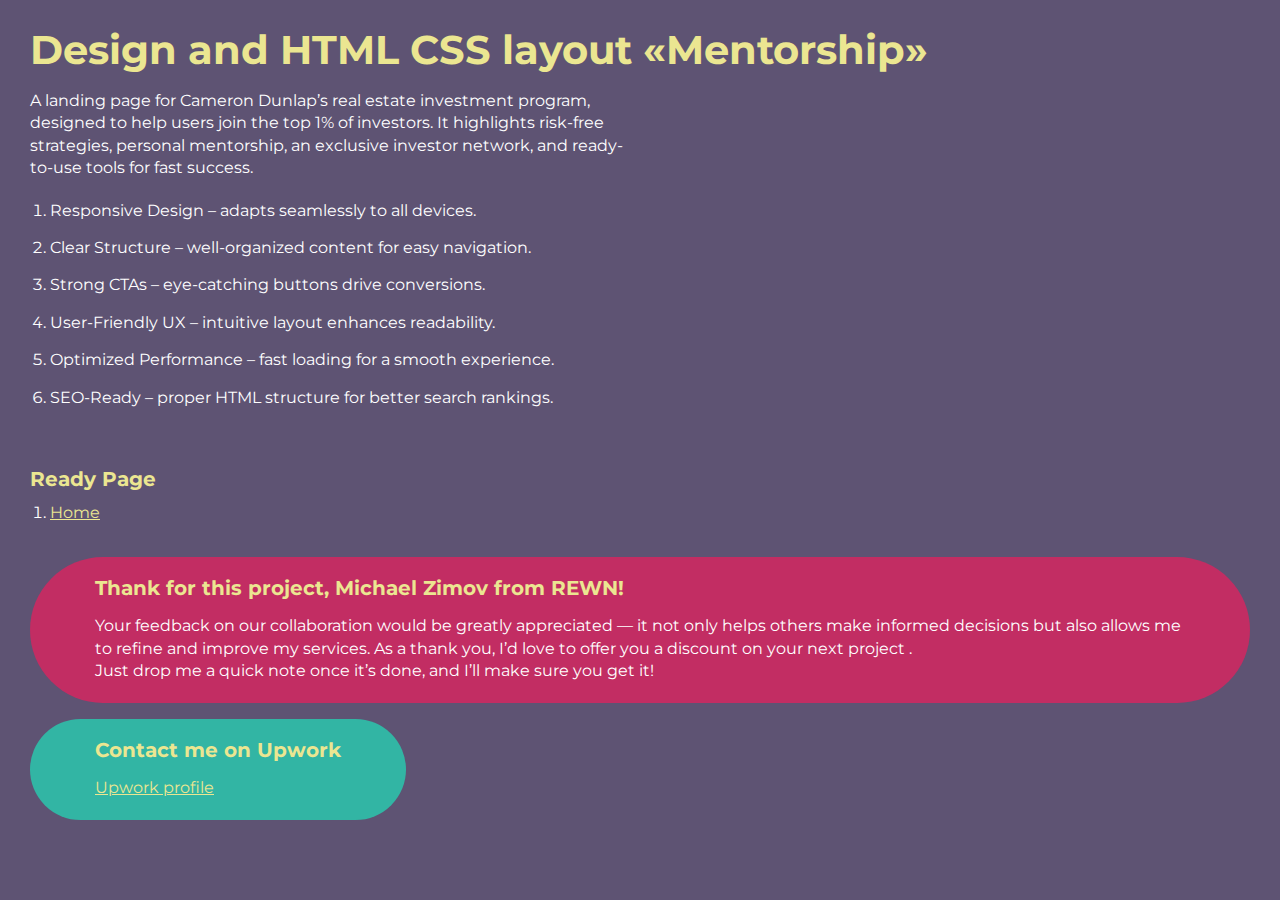
<file: index.html>
<!DOCTYPE html>
<html>

<head>
	<meta charset="UTF-8">
	<meta name="viewport" content="width=device-width, initial-scale=1.0">
	<title>Design and HTML CSS layout «Mentorship»</title>
</head>

<body>
	<div class="rootpage">
		<h1>Design and HTML CSS layout «Mentorship»</h1>
		<div class="rootpage__info" style="max-width: 600px;">
			A landing page for Cameron Dunlap’s real estate investment program, designed to help users join the top 1% of investors. It highlights risk-free strategies, personal mentorship, an exclusive investor network, and ready-to-use tools for fast success.

			<ol class="rootpage__list" style="margin-top: 20px;">
				<li>Responsive Design – adapts seamlessly to all devices.</li>
				<li>Clear Structure – well-organized content for easy navigation.</li>
				<li>Strong CTAs – eye-catching buttons drive conversions.</li>
				<li>User-Friendly UX – intuitive layout enhances readability.</li>
				<li>Optimized Performance – fast loading for a smooth experience.</li>
				<li>SEO-Ready – proper HTML structure for better search rankings.</li>
			</ol>
		</div>
		<h2>Ready Page</h2>
		<ol class="rootpage__list">
			<li><a target="_blank" href="home.html">Home</a></li>
		</ol>
		<div class="rootpage__tnx">
			<h2>Thank for this project, Michael Zimov from REWN!</h2>
			<p>Your feedback on our collaboration would be greatly appreciated — it not only helps others make informed decisions but also allows me to refine and improve my services. As a thank you, I’d love to offer you a discount on your next project . </p>
			<p>Just drop me a quick note once it’s done, and I’ll make sure you get it!</p>
		</div>
		<div class="rootpage__contacts">
			<h2>Contact me on Upwork</h2>
			<p><a href="https://www.upwork.com/freelancers/halynakilb">Upwork profile</a></p>
		</div>
	</div>
</body>
<style>
	@charset "UTF-8";
	@import url("https://fonts.googleapis.com/css?family=Montserrat:regular,700&display=swap");

	*,
	*::before,
	*::after {
		padding: 0px;
		margin: 0px;
		border: 0px;
		box-sizing: border-box;
	}

	html,
	body {
		height: 100%;
		margin: 0;
		padding: 0;
		min-width: 320px;
		width: 100%;
		color: #fff;
		background-color: #5e5373;
	}

	body {
		font-family: Montserrat;
		font-size: 100%;
		line-height: 1;
		font-size: 1rem;
	}

	a {
		text-decoration: underline;
		color: #ebe691
	}

	a:visited {
		text-decoration: underline;
		color: #aaa768;
	}

	a:hover {
		text-decoration: none;
	}

	ul li {
		list-style: none;
	}

	img {
		vertical-align: top;
	}

	.wrapper {
		width: 100%;
		min-height: 100%;
		overflow: hidden;
	}

	.rootpage {
		padding: 30px;
		display: flex;
		flex-direction: column;
		align-items: flex-start;
	}

	@media (max-width: 767px) {
		.rootpage {
			padding: 30px 15px;
		}
	}

	h1 {
		color: #ebe691;
		font-size: 2.5rem;
		margin: 0px 0px 1.25rem 0px;
	}

	@media (max-width: 767px) {
		h1 {
			font-size: 1.85rem;
			margin: 0px 0px 1.25rem 0px;
		}
	}

	h2 {
		color: #ebe691;
		font-size: 1.25rem;
		margin: 0px 0px 1rem 0px;
	}

	@media (max-width: 767px) {
		h2 {
			font-size: 1.125rem;
			margin: 0px 0px 1rem 0px;
		}
	}

	.rootpage__info {
		line-height: 140%;
		margin: 0px 0px 1.5rem 0px;
	}

	.rootpage__list {
		margin: 0px 0px 2.25rem 1.25rem;
	}

	.rootpage__list li:not(:last-child) {
		margin: 0px 0px 15px 0px;
	}

	.rootpage__contacts,
	.rootpage__tnx {
		border-radius: 200px;
		padding: 20px 65px;
		line-height: 140%;
	}

	@media (max-width: 767px) {

		.rootpage__contacts,
		.rootpage__tnx {
			border-radius: 40px;
			padding: 20px;
		}
	}

	.rootpage__contacts {
		background: #32b5a4;

	}

	.rootpage__contacts a {
		color: #ebe691;
	}

	.rootpage__tnx {
		background: #c22d63;
		margin: 0px 0px 1rem 0px;
	}
</style>

</html>
</file>
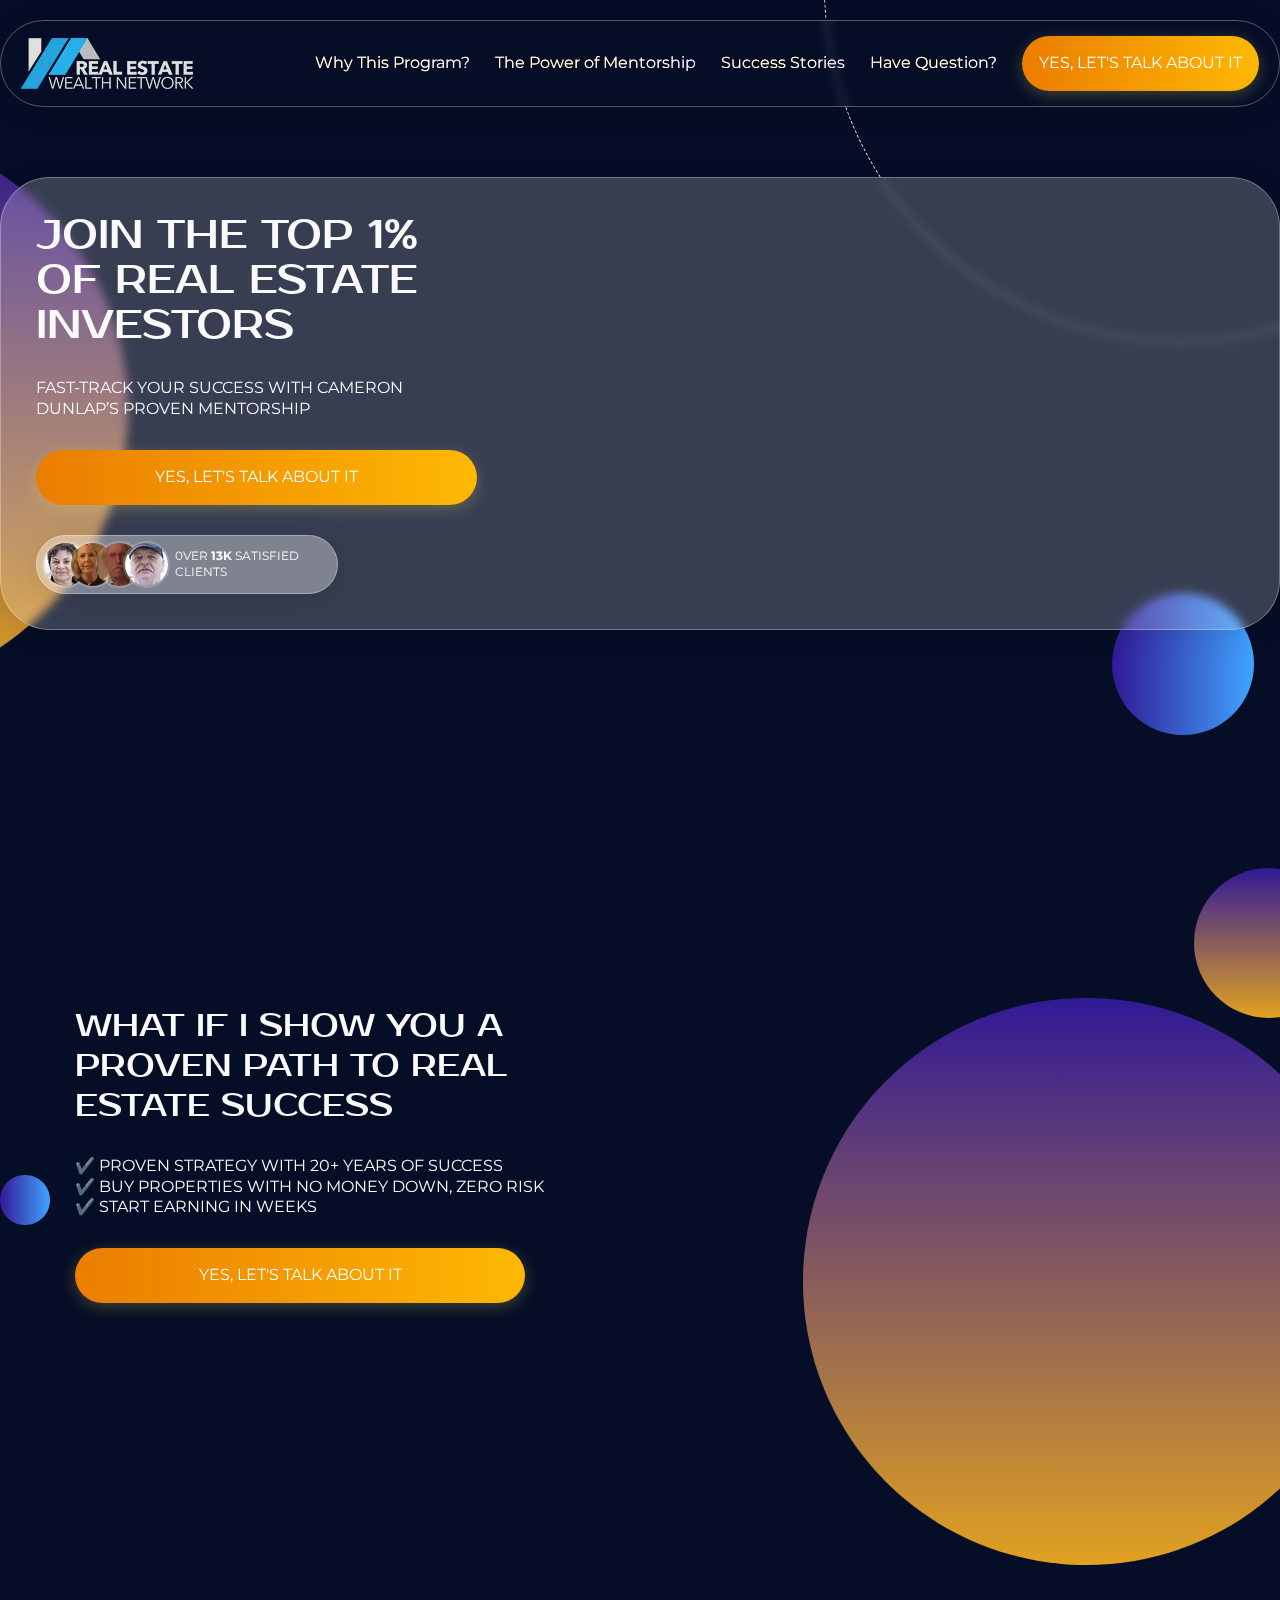
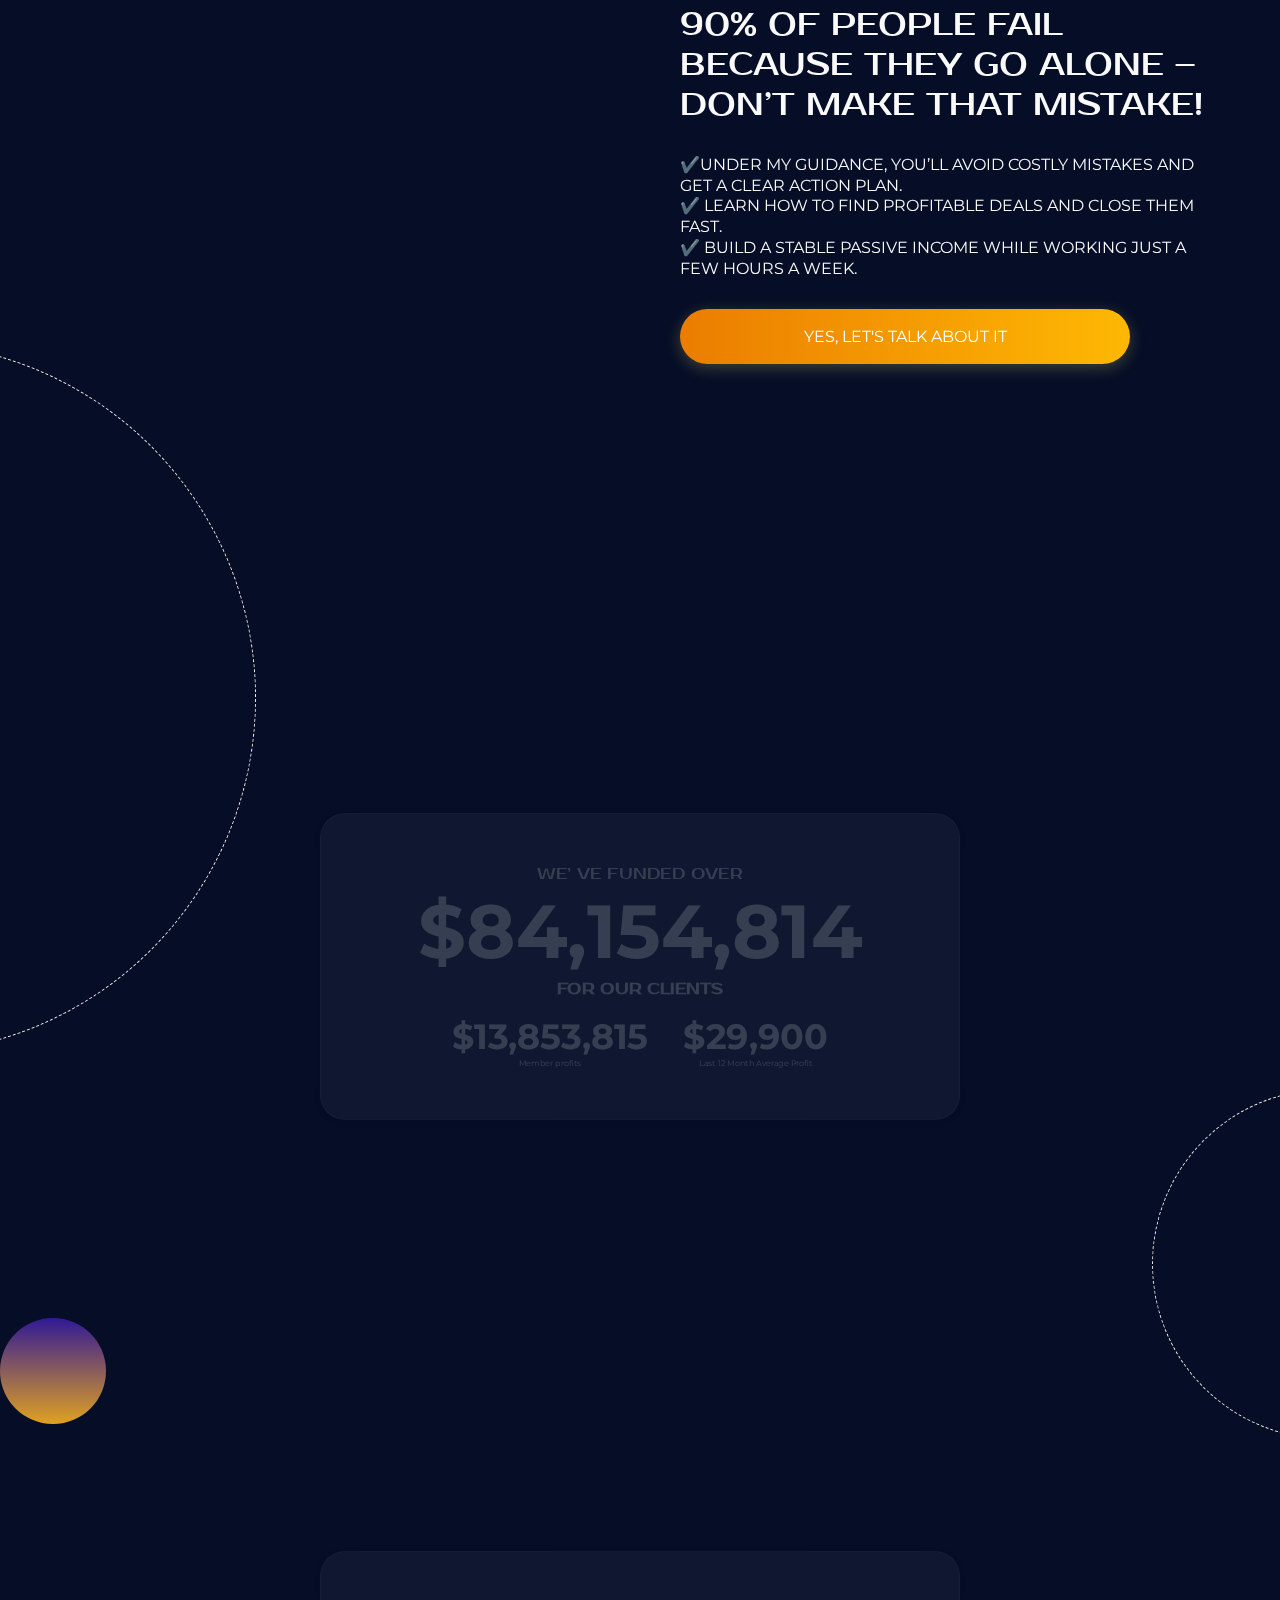
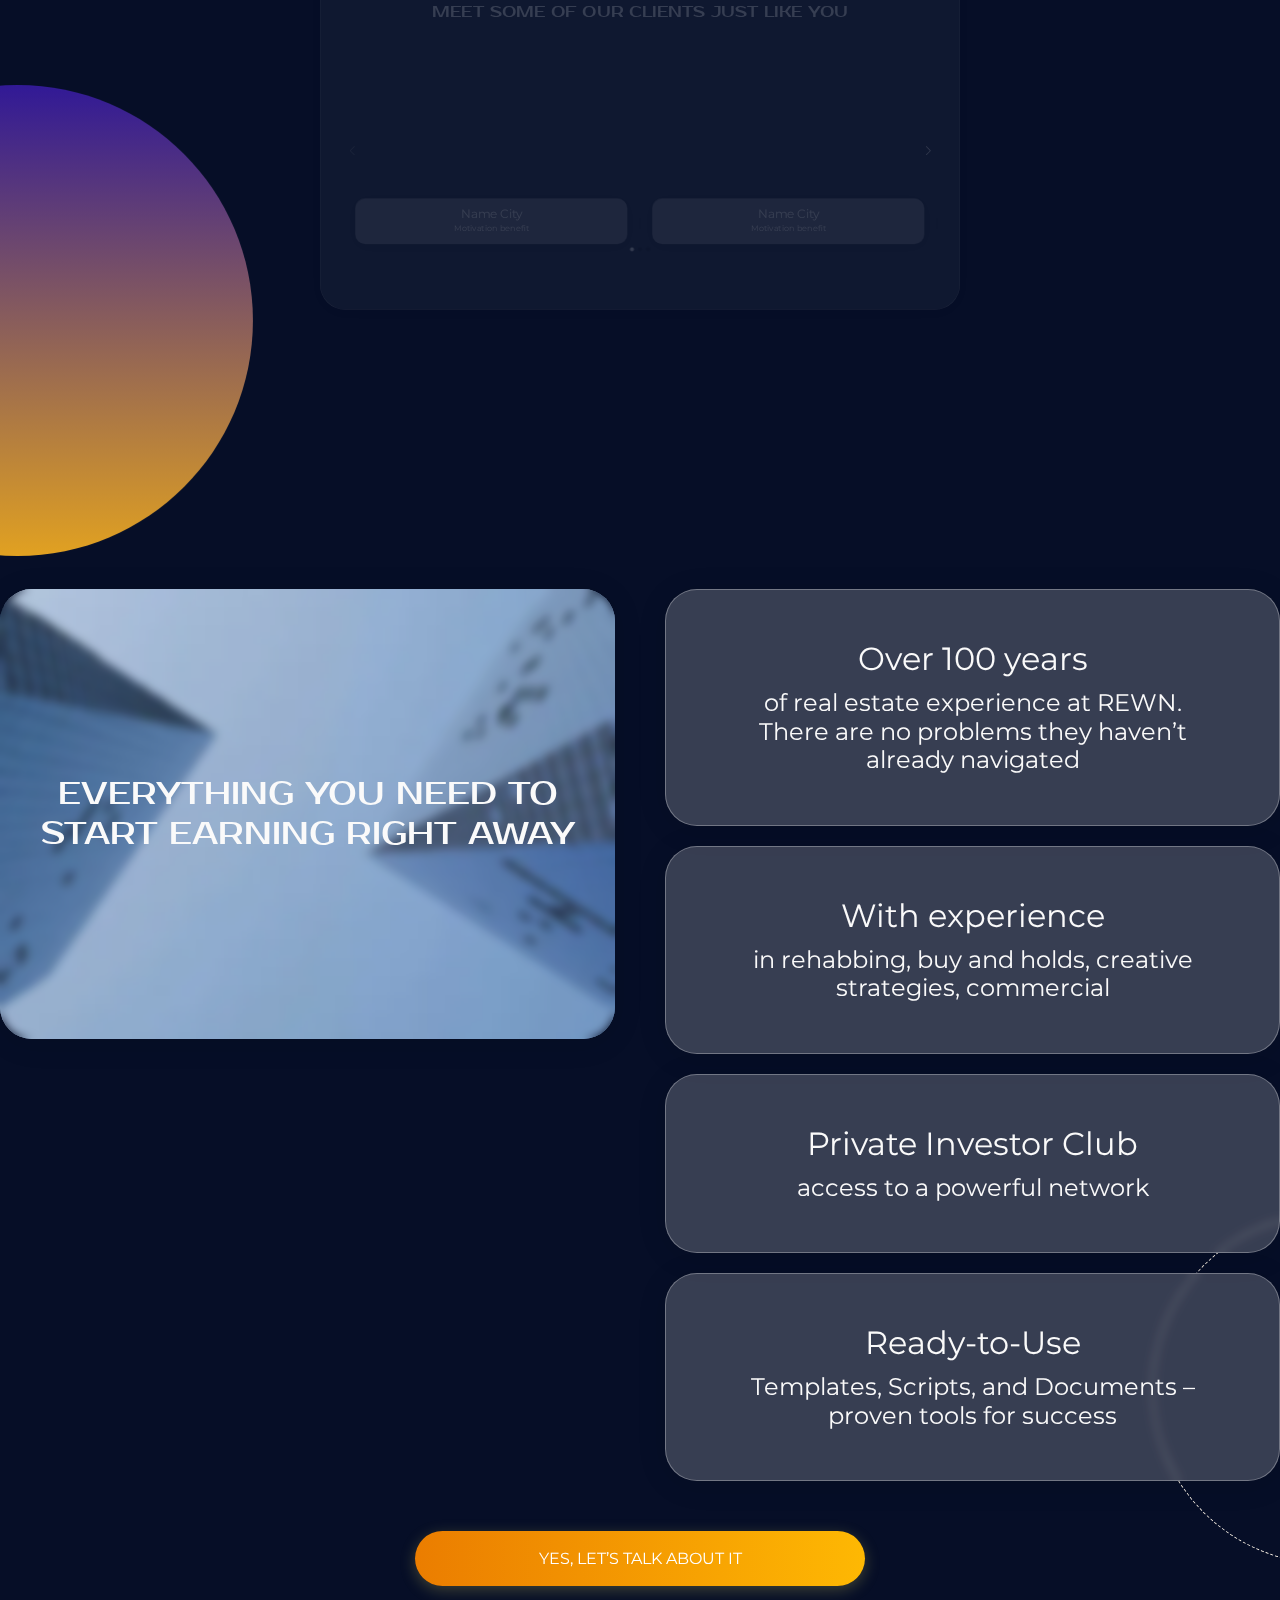
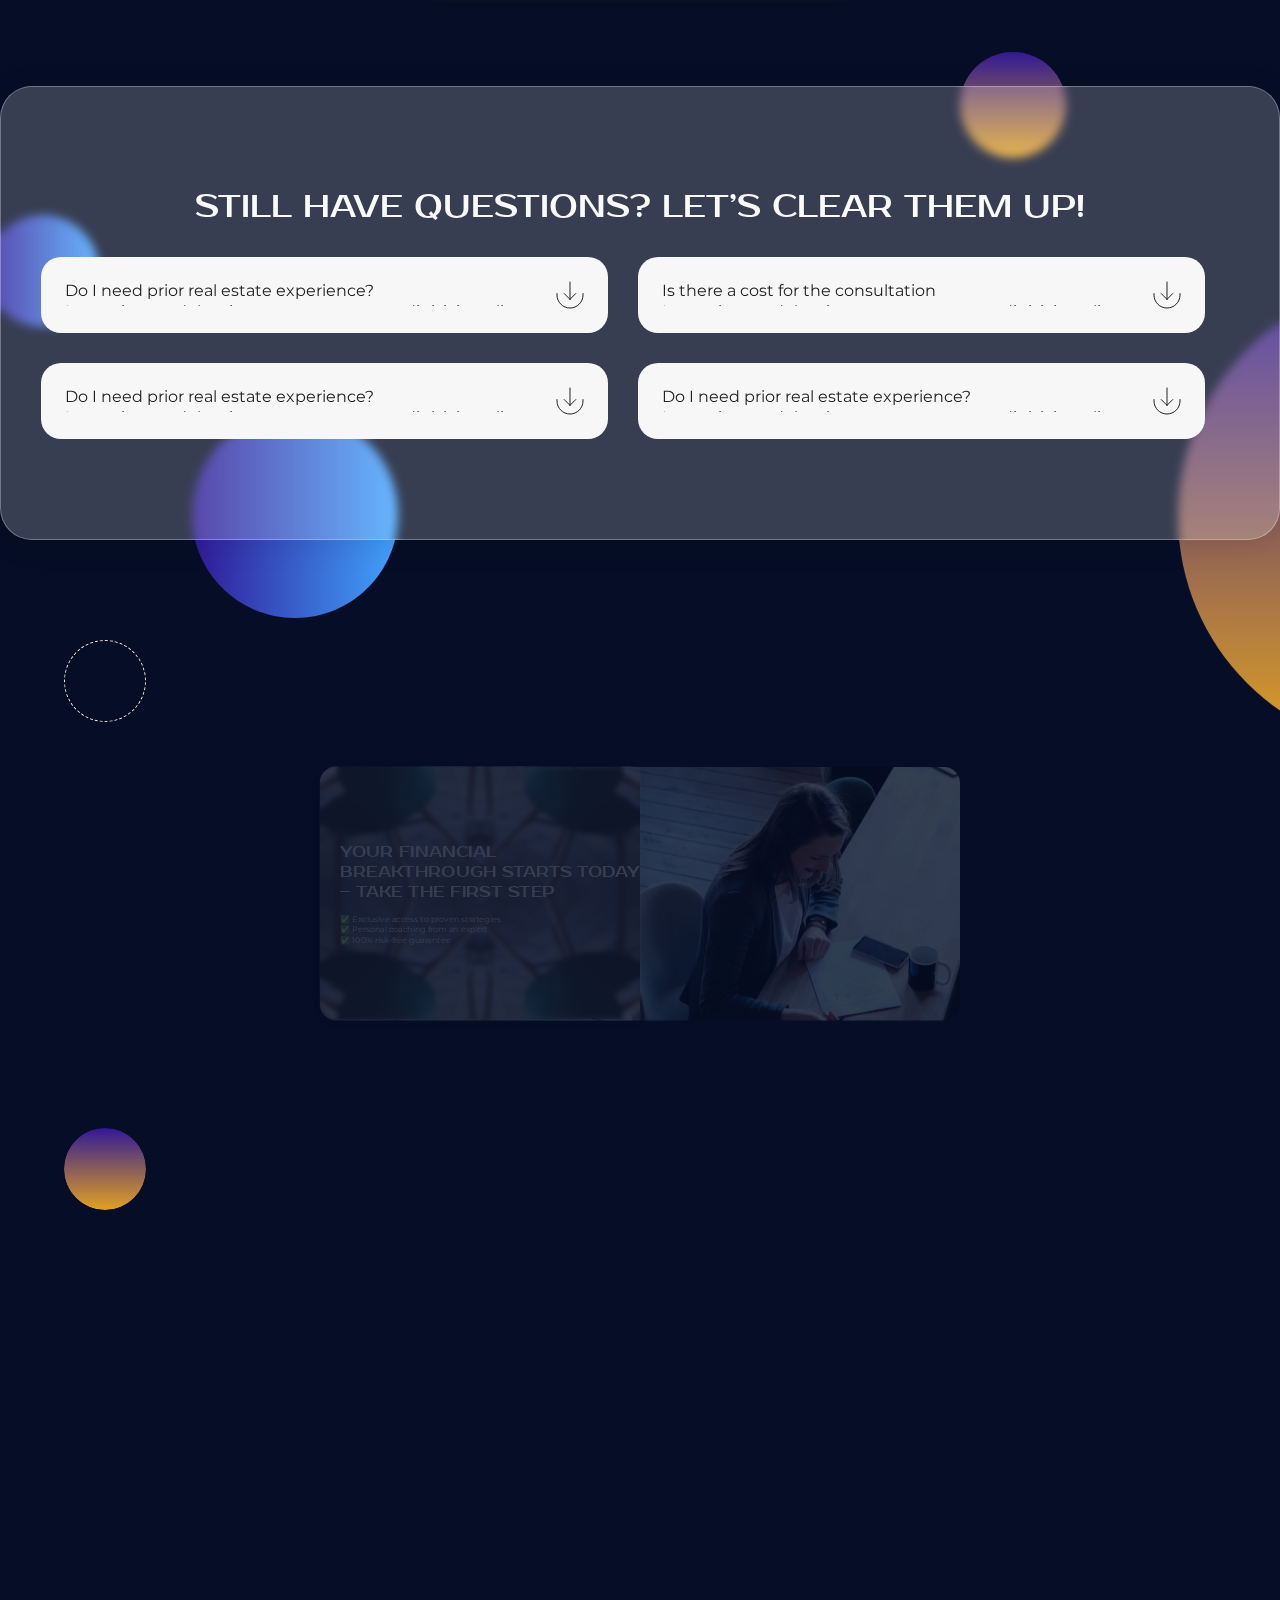
<file: home.html>
<!DOCTYPE html>
<html lang="en">

<head>
	<title>Work with Cam</title>
	<meta charset="UTF-8">
	<meta name="format-detection" content="telephone=no">
	<style>
		body {
			opacity: 0;
		}
	</style>
	<link rel="stylesheet" href="css/style.min.css?_v=20250323124814">
	<link rel="shortcut icon" href="favicon.ico">
	<!-- <meta name="robots" content="noindex, nofollow"> -->
	<meta name="viewport" content="width=device-width, initial-scale=1.0">
	<meta name="description" content="Apply for mentorship and partnership with Cameron Dunlap. Fast-track your real estate business growth with expert guidance and support.">
</head>

<body>
	<div class="wrapper">
		<header class="header">
			<div data-watch-threshold="0.1" data-watch-once data-watch class="header__container">
				<div class="header__logo">
					<a href="#"><img src="img/logo.webp" alt="logo"></a>
				</div>

				<div class="header__menu menu">
					<button type="button" aria-label="Open menu" class="menu__icon icon-menu"><span></span></button>
					<nav class="menu__body">
						<ul class="menu__list">
							<li class="menu__item gradient-text"><a href="#about" data-goto="#about" class="menu__link">Why This Program?</a> </li>
						</ul>

						<ul class="menu__list">
							<li class="menu__item gradient-text"><a href="#number" data-goto="#number" class="menu__link">The Power of Mentorship</a> </li>
						</ul>

						<ul class="menu__list">
							<li class="menu__item gradient-text"><a href="#review" data-goto="#review" class="menu__link">Success Stories</a> </li>
						</ul>


						<ul class="menu__list">
							<li class="menu__item gradient-text"><a href="#faq" data-goto="#faq" class="menu__link">Have Question?</a></li>
						</ul>

						<ul class="menu__list btn header__button btn-hover color-1">
							<li class="menu__item"><a href="#form" data-goto="#form" class="menu__link ">Yes, let's talk about it</a></li>
						</ul>
					</nav>
				</div>
			</div>
		</header>
		<main class="page">
			<section class="hero parent">
				<div class="decoration decoration__circle-white decoration__circle-white--hero"></div>
				<div class="decoration decoration__circle-orange decoration__circle-orange--big decoration__circle-orange--hero" data-prlx-mouse data-prlx-dxr></div>
				<div class="decoration decoration__circle-blue decoration__circle-blue--hero " data-prlx-mouse data-prlx-dxy></div>
				<div data-watch-threshold="0.2" data-watch-once data-watch class="hero__container">

					<div class="hero__content-side ">

						<div class="hero__text">
							<h1 class="hero__title main-title">Join the Top 1% of Real Estate Investors </h1>
							<p class="hero__text">Fast-track your success with Cameron Dunlap’s proven mentorship</p>
							<a href="" class="hero__btn btn btn-hover color-1">Yes, let's talk about it</a>
							<div class="hero__widget">
								<ul class="hero__widget-img-list">
									<li class="hero__widget-img-item">
										<img src="img/widget-photo-1.webp" alt="widget-photo-1">
									</li>

									<li class="hero__widget-img-item">
										<img src="img/widget-photo-2.webp" alt="widget-photo-1">
									</li>

									<li class="hero__widget-img-item">
										<img src="img/widget-photo-3.webp" alt="widget-photo-1">
									</li>

									<li class="hero__widget-img-item">
										<img src="img/widget-photo-4.webp" alt="widget-photo-1">
									</li>
								</ul>

								<p class="hero__widget-text"> 0ver <b>13K</b> satisfied clients</p>
							</div>
						</div>
					</div>

					<div class="hero__video-side">

						<div class="wistia_responsive_padding" style="padding:56.25% 0 0 0;position:relative;">
							<div class="wistia_responsive_wrapper" style="height:100%;left:0;position:absolute;top:0;width:100%;"><iframe src="https://fast.wistia.net/embed/iframe/xukx7u00po?web_component=true&seo=false" title="NEW_mrs_cam Video" allow="autoplay; fullscreen" allowtransparency="true" frameborder="0" scrolling="no" class="wistia_embed" name="wistia_embed" width="100%" height="100%"></iframe></div>
						</div>
						<script src="https://fast.wistia.net/player.js?_v=20250323124814" async></script>
					</div>


				</div>
			</section>

			<section class="about" id="about">
				<div class="about__container">
					<ul class="about__list">
						<li class="about__item">
							<div class="about__content">
								<h2 class="about__title section-title">What if I Show You a Proven Path to Real Estate Success</h2>
								<div class="about__text-wrap">
									<p class="about__text">
										✔️ Proven strategy with 20+ years of success
									</p>

									<p class="about__text">
										✔️ Buy properties with no money down, zero risk
									</p>

									<p class="about__text">
										✔️ Start earning in weeks
									</p>
								</div>
								<a href="" class="about__btn btn btn--primary btn-hover color-1">Yes, let's talk about it</a>
							</div>

							<div data-watch class="about__img-wrap first">
								<img src="img/about-1.webp" alt="laptop">
							</div>

							<div class="decoration decoration__circle-orange decoration__circle-orange--small decoration__circle-orange--small--about" data-prlx-mouse data-prlx-dxy></div>
							<div class="decoration decoration__circle-orange decoration__circle-orange--big decoration__circle-orange--big--about" data-prlx-mouse data-prlx-dxr></div>
							<div class="decoration decoration__circle-blue decoration__circle-blue--small decoration__circle-blue--small--about" data-prlx-mouse data-prlx-dxy></div>
						</li>

						<li class="about__item second">
							<div class="about__content">
								<h2 class="about__title section-title">90% of People Fail Because They Go Alone – Don’t Make That Mistake!</h2>
								<div class="about__text-wrap">
									<p class="about__text">
										✔️Under my guidance, you’ll avoid costly mistakes and get a clear action plan.
									</p>

									<p class="about__text">
										✔️ Learn how to find profitable deals and close them fast.
									</p>

									<p class="about__text">
										✔️ Build a stable passive income while working just a few hours a week.
									</p>
								</div>
								<a href="" class="about__btn btn btn--primary btn-hover color-1">Yes, let's talk about it</a>
							</div>

							<div data-watch class="about__img-wrap">
								<img src="img/about-2.webp" alt="discussion">
							</div>
							<div class="decoration decoration__circle-white decoration__circle-white--about-1"></div>
						</li>
					</ul>
				</div>
			</section>

			<section class="numbers" id="number">
				<div class="decoration decoration__circle-white decoration__circle-white--number"></div>
				<div data-watch class="counters numbers__container container-glass-padding">
					<div class="numbers__title">
						<p class="section-title">We’ ve funded over </p>
						<div class="numbers__title--text">
							<div class="numbers__title--number-wrap">
								<span>$</span>
								<div data-digits-counter class="counters__item">91</div>
								<p>,</p>
								<p data-digits-counter>166</p>
								<p>,</p>
								<p data-digits-counter>873</p>
							</div>
							<p class="section-title numbers__title">
								For Our Clients
							</p>
						</div>
					</div>

					<ul class="numbers__list">
						<li class="numbers__item">
							<div class="numbers__item-wrap-number">
								<span>$</span>
								<div data-digits-counter class="counters__item">15</div>
								<p>,</p>
								<p data-digits-counter>915</p>
								<p>,</p>
								<p data-digits-counter>874</p>

							</div>
							<p class="numbers__item-text">Member profits</p>
						</li>

						<!-- <li class="numbers__item">
            <div class="numbers__item-wrap-number">
                <span>$</span>
                <div data-digits-counter class="counters__item">20</div>
                <span>%</span>
            </div>
            <p class="numbers__item-text">Lorem ipsum dolor </p>
        </li> -->

						<li class="numbers__item">
							<div class="numbers__item-wrap-number">
								<span>$</span>
								<div data-digits-counter class="counters__item">32</div>
								<p>,</p>
								<p data-digits-counter>965</p>
							</div>
							<p class="numbers__item-text">Last 12 Month Average Profit </p>
						</li>
					</ul>
				</div>
			</section>

			<section class="review-section section-padding" id="review">
				<div class="decoration decoration__circle-orange decoration__circle-orange--small decoration__circle-orange--small--review" data-prlx-mouse data-prlx-dxy></div>
				<div class="decoration decoration__circle-orange decoration__circle-orange--big decoration__circle-orange--big--review" data-prlx-mouse data-prlx-dxr></div>
				<div data-watch class="review__container container-glass-padding">
					<h2 class="review__title section-title">Meet Some Of our Clients Just Like You</h2>

					<!-- Оболонка слайдера -->
					<div class="review swiper">
						<!-- Частина слайдера, що рухається -->
						<div class="review__wrapper swiper-wrapper">
							<!-- Слайд -->
							<div class="review__slide swiper-slide">
								<div class="review__slide-video-wrap">
									<div class="wistia_responsive_padding" style="padding:56.25% 0 0 0;position:relative;">
										<div class="wistia_responsive_wrapper" style="height:100%;left:0;position:absolute;top:0;width:100%;"><iframe src="https://fast.wistia.net/embed/iframe/73nfnnlpjn?web_component=true&seo=false" title="REWN-Ryan Fox Video" allow="autoplay; fullscreen" allowtransparency="true" frameborder="0" scrolling="no" class="wistia_embed" name="wistia_embed" width="100%" height="100%"></iframe></div>
									</div>
									<script src="https://fast.wistia.net/player.js?_v=20250323124814" async></script>
								</div>

								<div class="review__slide-content">
									<div class="review__slide-content-up">
										<p class="review__slide-name">Name</p>
										<p class="review__slide-sity">City</p>
									</div>

									<div class="review__slide-content-down">
										<p class="review__slide-name">Motivation</p>
										<p class="review__slide-sity">benefit</p>
									</div>

								</div>
							</div>

							<div class="review__slide swiper-slide">
								<div class="review__slide-video-wrap">
									<div class="wistia_responsive_padding" style="padding:56.25% 0 0 0;position:relative;">
										<div class="wistia_responsive_wrapper" style="height:100%;left:0;position:absolute;top:0;width:100%;"><iframe src="https://fast.wistia.net/embed/iframe/km2cy8o86n?web_component=true&seo=false" title="AD 5_16-9 (2) Video" allow="autoplay; fullscreen" allowtransparency="true" frameborder="0" scrolling="no" class="wistia_embed" name="wistia_embed" width="100%" height="100%"></iframe></div>
									</div>
									<script src="https://fast.wistia.net/player.js?_v=20250323124814" async></script>
								</div>

								<div class="review__slide-content">
									<div class="review__slide-content-up">
										<p class="review__slide-name">Name</p>
										<p class="review__slide-sity">City</p>
									</div>

									<div class="review__slide-content-down">
										<p class="review__slide-name">Motivation</p>
										<p class="review__slide-sity">benefit</p>
									</div>

								</div>
							</div>


							<div class="review__slide swiper-slide">
								<div class="review__slide-video-wrap">
									<div class="wistia_responsive_padding" style="padding:56.25% 0 0 0;position:relative;">
										<div class="wistia_responsive_wrapper" style="height:100%;left:0;position:absolute;top:0;width:100%;"><iframe src="https://fast.wistia.net/embed/iframe/hg1cqs2ayz?web_component=true&seo=false" title="REWN-Sandro Marino Video" allow="autoplay; fullscreen" allowtransparency="true" frameborder="0" scrolling="no" class="wistia_embed" name="wistia_embed" width="100%" height="100%"></iframe></div>
									</div>
									<script src="https://fast.wistia.net/player.js?_v=20250323124814" async></script>
								</div>

								<div class="review__slide-content">
									<div class="review__slide-content-up">
										<p class="review__slide-name">Name</p>
										<p class="review__slide-sity">City</p>
									</div>

									<div class="review__slide-content-down">
										<p class="review__slide-name">Motivation</p>
										<p class="review__slide-sity">benefit</p>
									</div>

								</div>
							</div>

							<div class="review__slide swiper-slide">
								<div class="review__slide-video-wrap">
									<div class="wistia_responsive_padding" style="padding:56.25% 0 0 0;position:relative;">
										<div class="wistia_responsive_wrapper" style="height:100%;left:0;position:absolute;top:0;width:100%;"><iframe src="https://fast.wistia.net/embed/iframe/4ykg97syu9?web_component=true&seo=false" title="AD 1_16-9 (2) Video" allow="autoplay; fullscreen" allowtransparency="true" frameborder="0" scrolling="no" class="wistia_embed" name="wistia_embed" width="100%" height="100%"></iframe></div>
									</div>
									<script src="https://fast.wistia.net/player.js?_v=20250323124814" async></script>
								</div>

								<div class="review__slide-content">
									<div class="review__slide-content-up">
										<p class="review__slide-name">Name</p>
										<p class="review__slide-sity">City</p>
									</div>

									<div class="review__slide-content-down">
										<p class="review__slide-name">Motivation</p>
										<p class="review__slide-sity">benefit</p>
									</div>

								</div>
							</div>
						</div>
						<!-- Якщо потрібна пагінація -->
						<div class="swiper-pagination"></div>
						<!-- Якщо потрібна навігація (ліворуч/праворуч) -->
						<button type="button" aria-label="Button prev" class="swiper-button-prev"></button>
						<button type="button" aria-label="Button next" class="swiper-button-next"></button>
						<!-- Якщо потрібен скролбар -->
						<!-- <div class="swiper-scrollbar"></div> -->
					</div>
				</div>
			</section>

			<section class="benefit" id="benefit">

				<div class="benefit__container">
					<div class="decoration decoration__circle-white decoration__circle-white--number"></div>
					<div class="benefit__left">
						<h2 class="benefit__title section-title">Everything You Need to Start Earning Right Away</h2>
					</div>

					<div class="benefit__right">
						<ul class="benefit__list">
							<li class="benefit__item">
								<h3 class="benefit__sub-title">Over 100 years
								</h3>
								<p class="benefit__text">of real estate experience at REWN. There are no problems they haven’t already navigated</p>
							</li>

							<li class="benefit__item">
								<h3 class="benefit__sub-title">With experience </h3>
								<p class="benefit__text">in rehabbing, buy and holds, creative strategies, commercial</p>
							</li>

							<li class="benefit__item">
								<h3 class="benefit__sub-title">Private Investor Club</h3>
								<p class="benefit__text"> access to a powerful network</p>
							</li>

							<li class="benefit__item">
								<h3 class="benefit__sub-title">Ready-to-Use</h3>
								<p class="benefit__text"> Templates, Scripts, and Documents – proven tools for success</p>
							</li>
						</ul>
					</div>

				</div>

				<a href="" class="btn benefit__btn btn-hover color-1">Yes, Let’s Talk About it</a>
			</section>

			<section class="faq section-padding" id="faq">
				<div class="decoration decoration__circle-orange decoration__circle-orange--small decoration__circle-orange--small--faq" data-prlx-mouse data-prlx-dxy></div>
				<div class="decoration decoration__circle-orange decoration__circle-orange--big decoration__circle-orange--big--faq" data-prlx-mouse data-prlx-dxr></div>
				<div class="decoration decoration__circle-blue decoration__circle-blue--small decoration__circle-blue--small--faq" data-prlx-mouse data-prlx-dxy></div>
				<div class="decoration decoration__circle-blue decoration__circle-blue--big decoration__circle-blue--big--faq" data-prlx-mouse data-prlx-dxr></div>
				<div class="faq__container container-glass-padding">
					<h2 class="faq__title section-title">Still Have Questions?
						Let’s Clear Them Up!</h2>

					<ul class="faq__list">
						<li class="faq__item">
							<div data-showmore class="block">
								<div data-showmore-content="25" class="block__content">
									<p class="block__content--question">Do I need prior real estate experience?</p>
									<p class="block__content--answer"></p>
									Lorem ipsum dolor sit amet consectetur, adipisicing elit. Blanditiis explicabo
									voluptates magni culpa, perferendis vel quam consequuntur possimus,
									vero placeat quo enim obcaecati quas, veritatis magnam non. Architecto,
									porro voluptatum?
								</div>
								<button hidden data-showmore-button type="button" class="block__more">
									<span>
										<img src="img/arrow-down.svg" alt="arrow-down">
									</span>
									<span>
										<img src="img/arrow-up.svg" alt="arrow-down">
									</span>
								</button>
							</div>
						</li>

						<li class="faq__item">
							<div data-showmore class="block">
								<div data-showmore-content="25" class="block__content">
									<p class="block__content--question">Is there a cost for the consultation</p>
									<p class="block__content--answer"></p>
									Lorem ipsum dolor sit amet consectetur, adipisicing elit. Blanditiis explicabo
									voluptates magni culpa, perferendis vel quam consequuntur possimus,
									vero placeat quo enim obcaecati quas, veritatis magnam non. Architecto,
									porro voluptatum?
								</div>
								<button hidden data-showmore-button type="button" class="block__more">
									<span>
										<img src="img/arrow-down.svg" alt="arrow-down">
									</span>
									<span>
										<img src="img/arrow-up.svg" alt="arrow-down">
									</span>
								</button>
							</div>
						</li>

						<li class="faq__item">
							<div data-showmore class="block">
								<div data-showmore-content="25" class="block__content">
									<p class="block__content--question">Do I need prior real estate experience?</p>
									<p class="block__content--answer"></p>
									Lorem ipsum dolor sit amet consectetur, adipisicing elit. Blanditiis explicabo
									voluptates magni culpa, perferendis vel quam consequuntur possimus,
									vero placeat quo enim obcaecati quas, veritatis magnam non. Architecto,
									porro voluptatum?
								</div>
								<button hidden data-showmore-button type="button" class="block__more">
									<span>
										<img src="img/arrow-down.svg" alt="arrow-down">
									</span>
									<span>
										<img src="img/arrow-up.svg" alt="arrow-down">
									</span>
								</button>
							</div>
						</li>


						<li class="faq__item">
							<div data-showmore class="block">
								<div data-showmore-content="25" class="block__content">
									<p class="block__content--question">Do I need prior real estate experience?</p>
									<p class="block__content--answer"></p>
									Lorem ipsum dolor sit amet consectetur, adipisicing elit. Blanditiis explicabo
									voluptates magni culpa, perferendis vel quam consequuntur possimus,
									vero placeat quo enim obcaecati quas, veritatis magnam non. Architecto,
									porro voluptatum?
								</div>
								<button hidden data-showmore-button type="button" class="block__more">
									<span>
										<img src="img/arrow-down.svg" alt="arrow-down">
									</span>
									<span>
										<img src="img/arrow-up.svg" alt="arrow-down">
									</span>
								</button>
							</div>
						</li>
					</ul>
				</div>
			</section>

			<section class="cta" id="cta">
				<div class="decoration decoration__circle-orange decoration__circle-orange--small decoration__circle-orange--small--cta" data-prlx-mouse data-prlx-dxy></div>
				<div class="decoration decoration__circle-white decoration__circle-white--cta"></div>
				<div data-watch class="cta__container">

					<div class="glass"></div>
					<div class="cta__left">
						<h2 class="cta__title section-title">
							Your Financial Breakthrough Starts Today – Take the First Step
						</h2>

						<ul class="cta__list">
							<li class="cta__item">✅ Exclusive access to proven strategies</li>
							<li class="cta__item">✅ Personal coaching from an expert</li>
							<li class="cta__item">✅ 100% risk-free guarantee</li>
						</ul>
					</div>
				</div>

			</section>
		</main>
		<footer class="footer">
			<div class="footer__container">
			</div>
		</footer>
	</div>
	<script src="js/app.min.js?_v=20250323124814"></script>
</body>

</html>
</file>
<file: css/style.min.css>
@import url(https://fonts.googleapis.com/css?family=Prosto+One:regular);@import url(https://fonts.googleapis.com/css?family=Montserrat:regular,700);/*! tailwindcss v4.0.15 | MIT License | https://tailwindcss.com */:root{--primary:#060E27;--accent:#linear-gradient( 180deg, rgb(255, 191.25, 0) 0%, rgb(233.77, 120.78, 0) 100% );--bg-primary:#060E27;--bg-secondary:linear-gradient( 180deg, rgb(225, 161, 33) 0%, rgb(49, 25, 150) 100% );--bg-accent:linear-gradient( 180deg, rgb(64, 164, 255) 0%, rgb(49, 25, 150) 100% );--text-primary:#FAFAFA;--text-accent:#F19300}*{padding:0;margin:0;border:0}*,*::after,*::before{box-sizing:border-box}*::after,*::before{display:inline-block}body,html{height:100%;min-width:320px}body{color:#fafafa;line-height:1;font-family:Montserrat;font-size:1rem;-ms-text-size-adjust:100%;-moz-text-size-adjust:100%;-webkit-text-size-adjust:100%;-webkit-font-smoothing:antialiased;-moz-osx-font-smoothing:grayscale}button,input,textarea{font-family:Montserrat;font-size:inherit;line-height:inherit;color:inherit;background-color:rgba(0,0,0,0)}input,textarea{width:100%}label{display:inline-block}button,option,select{cursor:pointer}a{display:inline-block;color:inherit;text-decoration:none}ul li{list-style:none}img{vertical-align:top}h1,h2,h3,h4,h5,h6{font-weight:inherit;font-size:inherit}body{background-color:#060e27;line-height:130%}.lock body{overflow:hidden;touch-action:none;-ms-scroll-chaining:none;overscroll-behavior:none}.loaded body{transition:opacity .3s;opacity:1}.wrapper{min-height:100%;display:flex;flex-direction:column;overflow:hidden}@supports (overflow:clip){.wrapper{overflow:clip}}.wrapper>main{flex:1 1 auto}.wrapper>*{min-width:0}[class*=__container]{max-width:91.875rem;margin:0 auto;padding:0 .9375rem}[class*="--gc"]{display:grid;min-width:0;grid-template-columns:.9375rem 1fr minmax(auto,90rem) 1fr .9375rem}[class*="--gc"]>*{min-width:0;grid-column:3/4}.gradient-text{background:linear-gradient(to right,#eb7d00,#feb803,#8d66ef);-webkit-animation:rainbow 2s ease-in-out infinite;animation:rainbow 2s ease-in-out infinite;background-clip:text;-webkit-background-clip:text;color:#fff;display:block;text-align:center;transition:color .2s ease-in-out}.gradient-text:hover{color:transparent}@-webkit-keyframes rainbow{0%{background-position:left}50%{background-position:right}100%{background-position:left}}@keyframes rainbow{0%{background-position:left}50%{background-position:right}100%{background-position:left}}.icon-menu{display:none}[data-showmore-button] span:last-child{display:none}._showmore-active [data-showmore-button] span{display:none}._showmore-active [data-showmore-button] span:last-child{display:block}.ibg{width:100%;height:100%;-o-object-fit:cover;object-fit:cover}.ibg--top{-o-object-position:top;object-position:top}.ibg--bottom{-o-object-position:bottom;object-position:bottom}.ibg--left{-o-object-position:left;object-position:left}.ibg--right{-o-object-position:right;object-position:right}.ibg--contain{-o-object-fit:contain;object-fit:contain}.main-title{font-family:"Prosto One",sans-serif;text-transform:uppercase;font-size:2rem;line-height:2.5rem}.section-title{font-family:"Prosto One",sans-serif;text-transform:uppercase;font-size:1.5rem;line-height:1.875rem}.section-padding{padding:3.125rem 0}.container-glass-padding{padding:1.25rem}.btn{display:flex;align-items:center;justify-content:center;text-transform:uppercase;text-align:center;border-radius:5.3125rem;padding:1.0625rem;max-width:700px}.btn--primary{padding:1.25rem 3.125rem}.btn-hover{color:#fff;cursor:pointer;height:55px;text-align:center;border:none;background-size:300% 100%;border-radius:50px;moz-transition:all .4s ease-in-out;transition:all .4s ease-in-out}.btn-hover:hover{background-position:100% 0;moz-transition:all .4s ease-in-out;transition:all .4s ease-in-out}.btn-hover:focus{outline:0}.btn-hover.color-1{background-image:linear-gradient(to right,#eb7d00,#feb803,#feb803,#42248e);box-shadow:0 4px 15px 0 rgba(232,223,95,.25)}.header{margin:1.25rem 0}.header__container{backgrounnd:rgba(255,255,255,.2);border-radius:3.125rem;box-shadow:0 .25rem 1.875rem rgba(0,0,0,.1);backdrop-filter:blur(.3125rem);-webkit-backdrop-filter:blur(.3125rem);border:.0625rem solid rgba(255,255,255,.3);padding:.9375rem 1.25rem;display:flex;justify-content:space-between;align-items:center;flex-direction:column;-webkit-transform:translateY(-95%) scale(.7);transform:translateY(-95%) scale(.7);opacity:.7}.header__container._watcher-view{-webkit-transform:translateY(0) scale(1);transform:translateY(0) scale(1);transition:opacity 1s ease-in-out,-webkit-transform 1s ease-in-out;transition:transform 1s ease-in-out,opacity 1s ease-in-out;transition:transform 1s ease-in-out,opacity 1s ease-in-out,-webkit-transform 1s ease-in-out;transition-delay:1s;opacity:1}.header__logo{margin-right:auto}.decoration{position:absolute;z-index:-10}.decoration__circle-orange{background-image:url(../img/deco-hero1.svg);background-size:contain}.decoration__circle-orange--small{width:15.75rem;height:15.75rem}.decoration__circle-orange--big{width:35.4375rem;height:35.4375rem}.decoration__circle-blue{background-image:url(../img/deco-hero2.svg);background-size:contain}.decoration__glass{width:12.5rem;height:12.5rem;background:rgba(255,255,255,.2);border-radius:1rem;box-shadow:0 .25rem 1.875rem rgba(0,0,0,.1);backdrop-filter:blur(.3125rem);-webkit-backdrop-filter:blur(.3125rem);border:.0625rem solid rgba(255,255,255,.3)}.hero:hover .decoration__circle-white{-webkit-animation-duration:100s;animation-duration:100s}.decoration__circle-white{background-color:rgba(0,0,0,0);border:.0625rem dashed #f8f0e4;-webkit-animation:rotate 30s linear infinite;animation:rotate 30s linear infinite}.decoration__circle-white:hover{-webkit-animation-duration:10s;animation-duration:10s}.decoration__circle-white--about-1,.decoration__circle-white--hero{width:44.5rem;height:44.5rem;border-radius:44.5rem;top:-90%;right:-20%}.decoration__circle-orange--hero{top:0;right:90%;transition:-webkit-transform .5s ease;transition:transform .5s ease;transition:transform .5s ease,-webkit-transform .5s ease}.parent:hover .decoration__circle-orange--hero{-webkit-transform:rotate(calc(var(--random-angle,0deg)));transform:rotate(calc(var(--random-angle,0deg)))}.decoration__circle-blue--hero{width:8.875rem;height:8.875rem;bottom:-5%;right:90%}.decoration__circle-orange--small--about{top:-1%;right:-5%;width:9.375rem;height:9.375rem}.decoration__circle-orange--big--about{display:none}.decoration__circle-blue--small--about{height:3.125rem;width:3.125rem;left:0;top:25%}.decoration__glass--about-1{z-index:1;right:0;top:20%;width:12.5rem;height:6.25rem}.decoration__circle-white--about-1{right:90%;top:88%}.decoration__glass--about-2{z-index:1;left:80%;bottom:-2%;height:5.5rem;width:36.6875rem}.decoration__circle-white--number{width:9.375rem;height:9.375rem;border-radius:9.375rem;top:70%;left:80%}.decoration__circle-orange--small--review{top:3%;left:0;width:3.25rem;height:3.25rem}.decoration__circle-orange--big--review{width:9.5rem;height:9.5rem;top:75%;left:2%}.decoration__circle-orange--small--faq{width:3.25rem;height:3.25rem;top:90%;left:75%}.decoration__circle-orange--big--faq{width:9.5rem;height:9.5rem;left:47%;top:50%}.decoration__circle-blue--small--faq{width:2rem;height:2rem;top:5%;left:-1%}.decoration__circle-blue--big--faq{width:9.5rem;height:9.5rem}.decoration__circle-orange--small--cta{width:5.125rem;height:5.125rem;border-radius:5.125rem;top:96%;left:5%}.decoration__circle-white--cta{width:5.125rem;height:5.125rem;border-radius:5.125rem;top:0;left:5%}@-webkit-keyframes rotate{from{-webkit-transform:rotate(0);transform:rotate(0)}to{-webkit-transform:rotate(360deg);transform:rotate(360deg)}}@keyframes rotate{from{-webkit-transform:rotate(0);transform:rotate(0)}to{-webkit-transform:rotate(360deg);transform:rotate(360deg)}}.hero{position:relative}.hero__container{display:flex;flex-direction:column;position:relative;z-index:100;padding:0;background:rgba(255,255,255,.2);border-radius:3.125rem;box-shadow:0 .25rem 1.875rem rgba(0,0,0,.1);backdrop-filter:blur(.3125rem);-webkit-backdrop-filter:blur(.3125rem);border:.0625rem solid rgba(255,255,255,.3);-webkit-transform:translateY(-95%) scale(.7);transform:translateY(-95%) scale(.7);opacity:.7}.hero__container._watcher-view{-webkit-transform:translateY(0) scale(1);transform:translateY(0) scale(1);transition:opacity 1s ease-in-out,-webkit-transform 1s ease-in-out;transition:transform 1s ease-in-out,opacity 1s ease-in-out;transition:transform 1s ease-in-out,opacity 1s ease-in-out,-webkit-transform 1s ease-in-out;transition-delay:.5s;opacity:1}.hero__content-side{position:relative;padding:1.5625rem;overflow:hidden}.hero__text{display:flex;flex-direction:column;gap:1.875rem;max-width:450px;text-transform:uppercase}.hero__btn{padding-top:1.25rem;padding-bottom:1.25rem}.hero__video-side{width:100%;position:relative;border-radius:0 0 3.125rem 3.125rem;overflow:hidden}.hero__widget{display:flex;align-items:center;justify-content:space-between;gap:.3125rem;padding:.3125rem;background:rgba(255,255,255,.2);border-radius:3.125rem;box-shadow:0 .25rem 1.875rem rgba(0,0,0,.1);backdrop-filter:blur(.3125rem);-webkit-backdrop-filter:blur(.3125rem);border:.0625rem solid rgba(255,255,255,.3);max-width:18.875rem}.hero__widget-img-list{display:flex}.hero__widget-img-item{width:2.9375rem;height:2.9375rem;overflow:hidden;border-radius:3.5625rem;border:2px solid rgba(255,255,255,.203);display:flex;align-items:center;justify-content:center}.hero__widget-img-item:not(:first-child){margin-left:-20px}.hero__widget-text{font-size:.75rem;line-height:1rem}@-webkit-keyframes backInDown{0%{-webkit-transform:translateY(-1200px) scale(.7);transform:translateY(-1200px) scale(.7);opacity:.7}80%{-webkit-transform:translateY(0) scale(1.05);transform:translateY(0) scale(1.05);opacity:1}100%{-webkit-transform:scale(1);transform:scale(1)}}@keyframes backInDown{0%{-webkit-transform:translateY(-1200px) scale(.7);transform:translateY(-1200px) scale(.7);opacity:.7}80%{-webkit-transform:translateY(0) scale(1.05);transform:translateY(0) scale(1.05);opacity:1}100%{-webkit-transform:scale(1);transform:scale(1)}}.about{padding:6.25rem 0}.about__container{display:flex;flex-direction:column;position:relative;gap:5rem}.about__content{display:flex;flex-direction:column;gap:1.25rem}.about__list{display:flex;flex-direction:column;gap:3.125rem}.about__item{display:flex;flex-direction:column;gap:2.5rem}.about__btn{max-width:28.125rem}.about__text{text-transform:uppercase}.about__img-wrap{max-height:21.875rem;border-radius:3.125rem;overflow:hidden;opacity:0;display:flex;align-items:center;justify-content:center;transition:opacity 2s;-webkit-transform:translateX(-50%) scale(.7);transform:translateX(-50%) scale(.7);opacity:0}.about__img-wrap._watcher-view{-webkit-transform:translateY(0) scale(1);transform:translateY(0) scale(1);transition:opacity .5s ease-in-out,-webkit-transform .5s ease-in-out;transition:transform .5s ease-in-out,opacity .5s ease-in-out;transition:transform .5s ease-in-out,opacity .5s ease-in-out,-webkit-transform .5s ease-in-out;transition-delay:.2s;opacity:1}.about__img-wrap.first{-webkit-transform:translateX(100%) scale(.7);transform:translateX(100%) scale(.7);opacity:0}.about__img-wrap.first._watcher-view{-webkit-transform:translateY(0) scale(1);transform:translateY(0) scale(1);transition:opacity .5s ease-in-out,-webkit-transform .5s ease-in-out;transition:transform .5s ease-in-out,opacity .5s ease-in-out;transition:transform .5s ease-in-out,opacity .5s ease-in-out,-webkit-transform .5s ease-in-out;transition-delay:.2s;opacity:1}.numbers{position:relative}.numbers__container{display:flex;flex-direction:column;gap:2.5rem;background:rgba(255,255,255,.2);border-radius:3.125rem;box-shadow:0 .25rem 1.875rem rgba(0,0,0,.1);backdrop-filter:blur(.3125rem);-webkit-backdrop-filter:blur(.3125rem);border:.0625rem solid rgba(255,255,255,.3);-webkit-transform:scale(.5);transform:scale(.5);opacity:.2}.numbers__container._watcher-view{-webkit-transform:translateY(0) scale(1);transform:translateY(0) scale(1);transition:opacity .5s ease-in-out,-webkit-transform .5s ease-in-out;transition:transform .5s ease-in-out,opacity .5s ease-in-out;transition:transform .5s ease-in-out,opacity .5s ease-in-out,-webkit-transform .5s ease-in-out;transition-delay:.2s;opacity:1}.numbers__title{display:flex;flex-direction:column;gap:1.25rem;justify-content:center;align-items:center}.numbers__title--number-wrap{display:flex;margin-bottom:1.25rem}.numbers__subtitle{text-align:center;max-width:700px;display:block;margin:0 auto}.numbers__list{display:flex;flex-direction:column;justify-content:center;align-items:center;gap:2.5rem}.numbers__item{display:flex;flex-direction:column;justify-content:center;align-items:center;gap:.625rem}.numbers__item-wrap-number{display:flex;font-size:2rem;font-weight:700;line-height:100%}.numbers__title--text{display:flex;flex-direction:column;font-size:3.125rem;font-weight:700;line-height:100%}.review-section{position:relative}.review__container{position:relative;background:rgba(255,255,255,.2);border-radius:3.125rem;box-shadow:0 .25rem 1.875rem rgba(0,0,0,.1);backdrop-filter:blur(.3125rem);-webkit-backdrop-filter:blur(.3125rem);border:.0625rem solid rgba(255,255,255,.3);-webkit-transform:scale(.5);transform:scale(.5);opacity:.2}.review__container._watcher-view{-webkit-transform:translateY(0) scale(1);transform:translateY(0) scale(1);transition:opacity .5s ease-in-out,-webkit-transform .5s ease-in-out;transition:transform .5s ease-in-out,opacity .5s ease-in-out;transition:transform .5s ease-in-out,opacity .5s ease-in-out,-webkit-transform .5s ease-in-out;transition-delay:.2s;opacity:1}.review__title{text-align:center;margin-bottom:2.5rem}.review__slide-video-wrap{padding:0;border-radius:1.5625rem 1.5625rem 0 0;overflow:hidden}.review__slide-video-wrap .wistia_responsive_padding{border-radius:1.5625rem 1.5625rem 0 0;overflow:hidden}.review__slide-content{padding:.625rem;position:relative;background:rgba(255,255,255,.2);border-radius:0 0 1.25rem 1.25rem;box-shadow:0 .25rem 1.875rem rgba(0,0,0,.1);backdrop-filter:blur(.3125rem);-webkit-backdrop-filter:blur(.3125rem);overflow:hidden}.review__slide-content-up{display:flex;gap:.3125rem;font-size:1.5rem;margin-bottom:.625rem;align-items:center;justify-content:center}.review__slide-content-down{display:flex;gap:.3125rem;align-items:center;justify-content:center}.swiper{padding:1.875rem!important}.swiper-button-next:after,.swiper-button-prev:after{font-size:1.125rem!important;color:rgba(255,255,255,.9)}.swiper-pagination-bullet-active{background:rgba(255,255,255,.9)!important}.benefit{position:relative}.benefit__container{display:flex;flex-direction:column;gap:50px;position:relative;padding:0}.benefit__left{width:100%;height:15.625rem;display:flex;align-items:center;justify-content:center;background:url(../img/benefit-bg.webp);background-size:cover;background-position:center;border-radius:inherit;position:sticky;top:0;border-radius:2rem;z-index:1}.benefit__left::before{content:"";position:absolute;inset:0;border-radius:inherit;box-shadow:0 .25rem 1.875rem rgba(0,0,0,.1);backdrop-filter:blur(.3125rem);-webkit-backdrop-filter:blur(.3125rem);background:rgba(255,255,255,.062);z-index:-1}.benefit__title{text-align:center;padding:.9375rem}.benefit__right{width:100%}.benefit__list{display:flex;flex-direction:column;gap:1.25rem}.benefit__item{padding:1.25rem;background:rgba(255,255,255,.2);border-radius:2rem;box-shadow:0 .25rem 1.875rem rgba(0,0,0,.1);backdrop-filter:blur(.3125rem);-webkit-backdrop-filter:blur(.3125rem);border:.0625rem solid rgba(255,255,255,.3)}.benefit__sub-title{font-size:2rem;text-align:center;line-height:120%;margin-bottom:.625rem}.benefit__text{font-size:1.5rem;text-align:center;line-height:120%}.benefit__btn{margin-top:3.125rem;margin-left:auto;margin-right:auto;max-width:28.125rem}::-webkit-scrollbar{display:none}.faq{position:relative}.faq__container{background:rgba(255,255,255,.2);border-radius:2rem;box-shadow:0 .25rem 1.875rem rgba(0,0,0,.1);backdrop-filter:blur(.3125rem);-webkit-backdrop-filter:blur(.3125rem);border:.0625rem solid rgba(255,255,255,.3)}.faq__title{text-align:center}.faq__list{display:flex;flex-direction:column;gap:1.875rem;margin-top:1.875rem}.faq__item{background:#f7f7f7;border-radius:1.25rem;color:#222;padding:1.5rem;width:100%}.faq__content--question{font-size:.875rem;margin-bottom:.625rem}.block{display:flex}.cta{position:relative;margin-bottom:1000px}.cta__container{background:url(../img/cta.webp);block-size:100%;border-radius:2rem;position:relative;z-index:1;padding:3.125rem;-webkit-transform:scale(.5);transform:scale(.5);opacity:.2}.cta__container._watcher-view{-webkit-transform:translateY(0) scale(1);transform:translateY(0) scale(1);transition:opacity .5s ease-in-out,-webkit-transform .5s ease-in-out;transition:transform .5s ease-in-out,opacity .5s ease-in-out;transition:transform .5s ease-in-out,opacity .5s ease-in-out,-webkit-transform .5s ease-in-out;transition-delay:.2s;opacity:1}.cta__title{margin-bottom:1.5625rem}.glass{position:absolute;left:0;top:0;width:100%;height:100%;z-index:-2;background:rgba(255,255,255,.2);border-radius:2rem;box-shadow:0 .25rem 1.875rem rgba(0,0,0,.1);backdrop-filter:blur(.3125rem);-webkit-backdrop-filter:blur(.3125rem);border:.0625rem solid rgba(255,255,255,.3)}.swiper{overflow:hidden}.swiper-initialized{touch-action:pan-y}.swiper-wrapper{width:100%;height:100%;box-sizing:content-box;display:flex;position:relative}.swiper-vertical .swiper-wrapper{flex-direction:column}.swiper-autoheight .swiper-wrapper{align-items:flex-start}.swiper-initialized .swiper-slide{flex-shrink:0}.swiper-android .swiper-slide,.swiper-android .swiper-wrapper{-webkit-transform:translate3d(0,0,0);transform:translate3d(0,0,0)}.swiper-button-lock{display:none!important}@font-face{font-family:swiper-icons;src:url("data:application/font-woff;charset=utf-8;base64, [base64]//wADZ2x5ZgAAAywAAADMAAAD2MHtryVoZWFkAAABbAAAADAAAAA2E2+eoWhoZWEAAAGcAAAAHwAAACQC9gDzaG10eAAAAigAAAAZAAAArgJkABFsb2NhAAAC0AAAAFoAAABaFQAUGG1heHAAAAG8AAAAHwAAACAAcABAbmFtZQAAA/gAAAE5AAACXvFdBwlwb3N0AAAFNAAAAGIAAACE5s74hXjaY2BkYGAAYpf5Hu/j+W2+MnAzMYDAzaX6QjD6/4//Bxj5GA8AuRwMYGkAPywL13jaY2BkYGA88P8Agx4j+/8fQDYfA1AEBWgDAIB2BOoAeNpjYGRgYNBh4GdgYgABEMnIABJzYNADCQAACWgAsQB42mNgYfzCOIGBlYGB0YcxjYGBwR1Kf2WQZGhhYGBiYGVmgAFGBiQQkOaawtDAoMBQxXjg/wEGPcYDDA4wNUA2CCgwsAAAO4EL6gAAeNpj2M0gyAACqxgGNWBkZ2D4/wMA+xkDdgAAAHjaY2BgYGaAYBkGRgYQiAHyGMF8FgYHIM3DwMHABGQrMOgyWDLEM1T9/w8UBfEMgLzE////P/5//f/V/xv+r4eaAAeMbAxwIUYmIMHEgKYAYjUcsDAwsLKxc3BycfPw8jEQA/[base64]/uznmfPFBNODM2K7MTQ45YEAZqGP81AmGGcF3iPqOop0r1SPTaTbVkfUe4HXj97wYE+yNwWYxwWu4v1ugWHgo3S1XdZEVqWM7ET0cfnLGxWfkgR42o2PvWrDMBSFj/IHLaF0zKjRgdiVMwScNRAoWUoH78Y2icB/yIY09An6AH2Bdu/UB+yxopYshQiEvnvu0dURgDt8QeC8PDw7Fpji3fEA4z/PEJ6YOB5hKh4dj3EvXhxPqH/SKUY3rJ7srZ4FZnh1PMAtPhwP6fl2PMJMPDgeQ4rY8YT6Gzao0eAEA409DuggmTnFnOcSCiEiLMgxCiTI6Cq5DZUd3Qmp10vO0LaLTd2cjN4fOumlc7lUYbSQcZFkutRG7g6JKZKy0RmdLY680CDnEJ+UMkpFFe1RN7nxdVpXrC4aTtnaurOnYercZg2YVmLN/d/gczfEimrE/fs/bOuq29Zmn8tloORaXgZgGa78yO9/cnXm2BpaGvq25Dv9S4E9+5SIc9PqupJKhYFSSl47+Qcr1mYNAAAAeNptw0cKwkAAAMDZJA8Q7OUJvkLsPfZ6zFVERPy8qHh2YER+3i/BP83vIBLLySsoKimrqKqpa2hp6+jq6RsYGhmbmJqZSy0sraxtbO3sHRydnEMU4uR6yx7JJXveP7WrDycAAAAAAAH//wACeNpjYGRgYOABYhkgZgJCZgZNBkYGLQZtIJsFLMYAAAw3ALgAeNolizEKgDAQBCchRbC2sFER0YD6qVQiBCv/H9ezGI6Z5XBAw8CBK/m5iQQVauVbXLnOrMZv2oLdKFa8Pjuru2hJzGabmOSLzNMzvutpB3N42mNgZGBg4GKQYzBhYMxJLMlj4GBgAYow/P/PAJJhLM6sSoWKfWCAAwDAjgbRAAB42mNgYGBkAIIbCZo5IPrmUn0hGA0AO8EFTQAA");font-weight:400;font-style:normal}:root{--swiper-theme-color:#007aff}.swiper{margin-left:auto;margin-right:auto;position:relative;overflow:hidden;list-style:none;padding:0;z-index:1}.swiper-vertical>.swiper-wrapper{flex-direction:column}.swiper-wrapper{position:relative;width:100%;height:100%;z-index:1;display:flex;transition-property:-webkit-transform;transition-property:transform;transition-property:transform,-webkit-transform;box-sizing:content-box}.swiper-android .swiper-slide,.swiper-wrapper{-webkit-transform:translate3d(0,0,0);transform:translate3d(0,0,0)}.swiper-pointer-events{touch-action:pan-y}.swiper-pointer-events.swiper-vertical{touch-action:pan-x}.swiper-slide{flex-shrink:0;width:100%;height:100%;position:relative;transition-property:-webkit-transform;transition-property:transform;transition-property:transform,-webkit-transform}.swiper-slide-invisible-blank{visibility:hidden}.swiper-autoheight,.swiper-autoheight .swiper-slide{height:auto}.swiper-autoheight .swiper-wrapper{align-items:flex-start;transition-property:height,-webkit-transform;transition-property:transform,height;transition-property:transform,height,-webkit-transform}.swiper-3d,.swiper-3d.swiper-css-mode .swiper-wrapper{-webkit-perspective:1200px;perspective:1200px}.swiper-3d .swiper-cube-shadow,.swiper-3d .swiper-slide,.swiper-3d .swiper-slide-shadow,.swiper-3d .swiper-slide-shadow-bottom,.swiper-3d .swiper-slide-shadow-left,.swiper-3d .swiper-slide-shadow-right,.swiper-3d .swiper-slide-shadow-top,.swiper-3d .swiper-wrapper{-webkit-transform-style:preserve-3d;transform-style:preserve-3d}.swiper-3d .swiper-slide-shadow,.swiper-3d .swiper-slide-shadow-bottom,.swiper-3d .swiper-slide-shadow-left,.swiper-3d .swiper-slide-shadow-right,.swiper-3d .swiper-slide-shadow-top{position:absolute;left:0;top:0;width:100%;height:100%;pointer-events:none;z-index:10}.swiper-3d .swiper-slide-shadow{background:rgba(0,0,0,.15)}.swiper-3d .swiper-slide-shadow-left{background-image:linear-gradient(to left,rgba(0,0,0,.5),rgba(0,0,0,0))}.swiper-3d .swiper-slide-shadow-right{background-image:linear-gradient(to right,rgba(0,0,0,.5),rgba(0,0,0,0))}.swiper-3d .swiper-slide-shadow-top{background-image:linear-gradient(to top,rgba(0,0,0,.5),rgba(0,0,0,0))}.swiper-3d .swiper-slide-shadow-bottom{background-image:linear-gradient(to bottom,rgba(0,0,0,.5),rgba(0,0,0,0))}.swiper-css-mode>.swiper-wrapper{overflow:auto;scrollbar-width:none;-ms-overflow-style:none}.swiper-css-mode>.swiper-wrapper::-webkit-scrollbar{display:none}.swiper-css-mode>.swiper-wrapper>.swiper-slide{scroll-snap-align:start start}.swiper-horizontal.swiper-css-mode>.swiper-wrapper{-ms-scroll-snap-type:x mandatory;scroll-snap-type:x mandatory}.swiper-vertical.swiper-css-mode>.swiper-wrapper{-ms-scroll-snap-type:y mandatory;scroll-snap-type:y mandatory}.swiper-centered>.swiper-wrapper::before{content:"";flex-shrink:0;order:9999}.swiper-centered.swiper-horizontal>.swiper-wrapper>.swiper-slide:first-child{-webkit-margin-start:var(--swiper-centered-offset-before);margin-inline-start:var(--swiper-centered-offset-before)}.swiper-centered.swiper-horizontal>.swiper-wrapper::before{height:100%;min-height:1px;width:var(--swiper-centered-offset-after)}.swiper-centered.swiper-vertical>.swiper-wrapper>.swiper-slide:first-child{-webkit-margin-before:var(--swiper-centered-offset-before);margin-block-start:var(--swiper-centered-offset-before)}.swiper-centered.swiper-vertical>.swiper-wrapper::before{width:100%;min-width:1px;height:var(--swiper-centered-offset-after)}.swiper-centered>.swiper-wrapper>.swiper-slide{scroll-snap-align:center center}.swiper-virtual.swiper-css-mode .swiper-wrapper::after{content:"";position:absolute;left:0;top:0;pointer-events:none}.swiper-virtual.swiper-css-mode.swiper-horizontal .swiper-wrapper::after{height:1px;width:var(--swiper-virtual-size)}.swiper-virtual.swiper-css-mode.swiper-vertical .swiper-wrapper::after{width:1px;height:var(--swiper-virtual-size)}:root{--swiper-navigation-size:44px}.swiper-button-next,.swiper-button-prev{position:absolute;top:50%;width:calc(var(--swiper-navigation-size)/44*27);height:var(--swiper-navigation-size);margin-top:calc(0px - var(--swiper-navigation-size)/ 2);z-index:10;cursor:pointer;display:flex;align-items:center;justify-content:center;color:var(--swiper-navigation-color,var(--swiper-theme-color))}.swiper-button-next.swiper-button-disabled,.swiper-button-prev.swiper-button-disabled{opacity:.35;cursor:auto;pointer-events:none}.swiper-button-next:after,.swiper-button-prev:after{font-family:swiper-icons;font-size:var(--swiper-navigation-size);text-transform:none!important;letter-spacing:0;text-transform:none;font-variant:initial;line-height:1}.swiper-button-prev,.swiper-rtl .swiper-button-next{left:10px;right:auto}.swiper-button-prev:after,.swiper-rtl .swiper-button-next:after{content:"prev"}.swiper-button-next,.swiper-rtl .swiper-button-prev{right:10px;left:auto}.swiper-button-next:after,.swiper-rtl .swiper-button-prev:after{content:"next"}.swiper-button-lock{display:none}.swiper-pagination{position:absolute;text-align:center;transition:.3s opacity;-webkit-transform:translate3d(0,0,0);transform:translate3d(0,0,0);z-index:10}.swiper-pagination.swiper-pagination-hidden{opacity:0}.swiper-horizontal>.swiper-pagination-bullets,.swiper-pagination-bullets.swiper-pagination-horizontal,.swiper-pagination-custom,.swiper-pagination-fraction{bottom:10px;left:0;width:100%}.swiper-pagination-bullets-dynamic{overflow:hidden;font-size:0}.swiper-pagination-bullets-dynamic .swiper-pagination-bullet{-webkit-transform:scale(.33);transform:scale(.33);position:relative}.swiper-pagination-bullets-dynamic .swiper-pagination-bullet-active{-webkit-transform:scale(1);transform:scale(1)}.swiper-pagination-bullets-dynamic .swiper-pagination-bullet-active-main{-webkit-transform:scale(1);transform:scale(1)}.swiper-pagination-bullets-dynamic .swiper-pagination-bullet-active-prev{-webkit-transform:scale(.66);transform:scale(.66)}.swiper-pagination-bullets-dynamic .swiper-pagination-bullet-active-prev-prev{-webkit-transform:scale(.33);transform:scale(.33)}.swiper-pagination-bullets-dynamic .swiper-pagination-bullet-active-next{-webkit-transform:scale(.66);transform:scale(.66)}.swiper-pagination-bullets-dynamic .swiper-pagination-bullet-active-next-next{-webkit-transform:scale(.33);transform:scale(.33)}.swiper-pagination-bullet{width:var(--swiper-pagination-bullet-width,var(--swiper-pagination-bullet-size,8px));height:var(--swiper-pagination-bullet-height,var(--swiper-pagination-bullet-size,8px));display:inline-block;border-radius:50%;background:var(--swiper-pagination-bullet-inactive-color,#000);opacity:var(--swiper-pagination-bullet-inactive-opacity,.2)}button.swiper-pagination-bullet{border:none;margin:0;padding:0;box-shadow:none;-webkit-appearance:none;appearance:none}.swiper-pagination-clickable .swiper-pagination-bullet{cursor:pointer}.swiper-pagination-bullet:only-child{display:none!important}.swiper-pagination-bullet-active{opacity:var(--swiper-pagination-bullet-opacity,1);background:var(--swiper-pagination-color,var(--swiper-theme-color))}.swiper-pagination-vertical.swiper-pagination-bullets,.swiper-vertical>.swiper-pagination-bullets{right:10px;top:50%;-webkit-transform:translate3d(0,-50%,0);transform:translate3d(0,-50%,0)}.swiper-pagination-vertical.swiper-pagination-bullets .swiper-pagination-bullet,.swiper-vertical>.swiper-pagination-bullets .swiper-pagination-bullet{margin:var(--swiper-pagination-bullet-vertical-gap,6px) 0;display:block}.swiper-pagination-vertical.swiper-pagination-bullets.swiper-pagination-bullets-dynamic,.swiper-vertical>.swiper-pagination-bullets.swiper-pagination-bullets-dynamic{top:50%;-webkit-transform:translateY(-50%);transform:translateY(-50%);width:8px}.swiper-pagination-vertical.swiper-pagination-bullets.swiper-pagination-bullets-dynamic .swiper-pagination-bullet,.swiper-vertical>.swiper-pagination-bullets.swiper-pagination-bullets-dynamic .swiper-pagination-bullet{display:inline-block;transition:.2s transform,.2s top}.swiper-horizontal>.swiper-pagination-bullets .swiper-pagination-bullet,.swiper-pagination-horizontal.swiper-pagination-bullets .swiper-pagination-bullet{margin:0 var(--swiper-pagination-bullet-horizontal-gap,4px)}.swiper-horizontal>.swiper-pagination-bullets.swiper-pagination-bullets-dynamic,.swiper-pagination-horizontal.swiper-pagination-bullets.swiper-pagination-bullets-dynamic{left:50%;-webkit-transform:translateX(-50%);transform:translateX(-50%);white-space:nowrap}.swiper-horizontal>.swiper-pagination-bullets.swiper-pagination-bullets-dynamic .swiper-pagination-bullet,.swiper-pagination-horizontal.swiper-pagination-bullets.swiper-pagination-bullets-dynamic .swiper-pagination-bullet{transition:.2s transform,.2s left}.swiper-horizontal.swiper-rtl>.swiper-pagination-bullets-dynamic .swiper-pagination-bullet{transition:.2s transform,.2s right}.swiper-pagination-progressbar{background:rgba(0,0,0,.25);position:absolute}.swiper-pagination-progressbar .swiper-pagination-progressbar-fill{background:var(--swiper-pagination-color,var(--swiper-theme-color));position:absolute;left:0;top:0;width:100%;height:100%;-webkit-transform:scale(0);transform:scale(0);-webkit-transform-origin:left top;transform-origin:left top}.swiper-rtl .swiper-pagination-progressbar .swiper-pagination-progressbar-fill{-webkit-transform-origin:right top;transform-origin:right top}.swiper-horizontal>.swiper-pagination-progressbar,.swiper-pagination-progressbar.swiper-pagination-horizontal,.swiper-pagination-progressbar.swiper-pagination-vertical.swiper-pagination-progressbar-opposite,.swiper-vertical>.swiper-pagination-progressbar.swiper-pagination-progressbar-opposite{width:100%;height:4px;left:0;top:0}.swiper-horizontal>.swiper-pagination-progressbar.swiper-pagination-progressbar-opposite,.swiper-pagination-progressbar.swiper-pagination-horizontal.swiper-pagination-progressbar-opposite,.swiper-pagination-progressbar.swiper-pagination-vertical,.swiper-vertical>.swiper-pagination-progressbar{width:4px;height:100%;left:0;top:0}.swiper-pagination-lock{display:none}.swiper-scrollbar{border-radius:10px;position:relative;-ms-touch-action:none;background:rgba(0,0,0,.1)}.swiper-horizontal>.swiper-scrollbar{position:absolute;left:1%;bottom:3px;z-index:50;height:5px;width:98%}.swiper-vertical>.swiper-scrollbar{position:absolute;right:3px;top:1%;z-index:50;width:5px;height:98%}.swiper-scrollbar-drag{height:100%;width:100%;position:relative;background:rgba(0,0,0,.5);border-radius:10px;left:0;top:0}.swiper-scrollbar-cursor-drag{cursor:move}.swiper-scrollbar-lock{display:none}.swiper-zoom-container{width:100%;height:100%;display:flex;justify-content:center;align-items:center;text-align:center}.swiper-zoom-container>canvas,.swiper-zoom-container>img,.swiper-zoom-container>svg{max-width:100%;max-height:100%;-o-object-fit:contain;object-fit:contain}.swiper-slide-zoomed{cursor:move}.swiper-lazy-preloader{width:42px;height:42px;position:absolute;left:50%;top:50%;margin-left:-21px;margin-top:-21px;z-index:10;-webkit-transform-origin:50%;transform-origin:50%;-webkit-animation:swiper-preloader-spin 1s infinite linear;animation:swiper-preloader-spin 1s infinite linear;box-sizing:border-box;border:4px solid var(--swiper-preloader-color,var(--swiper-theme-color));border-radius:50%;border-top-color:transparent}.swiper-lazy-preloader-white{--swiper-preloader-color:#fff}.swiper-lazy-preloader-black{--swiper-preloader-color:#000}@-webkit-keyframes swiper-preloader-spin{100%{-webkit-transform:rotate(360deg);transform:rotate(360deg)}}@keyframes swiper-preloader-spin{100%{-webkit-transform:rotate(360deg);transform:rotate(360deg)}}.swiper .swiper-notification{position:absolute;left:0;top:0;pointer-events:none;opacity:0;z-index:-1000}.swiper-free-mode>.swiper-wrapper{transition-timing-function:ease-out;margin:0 auto}.swiper-grid>.swiper-wrapper{flex-wrap:wrap}.swiper-grid-column>.swiper-wrapper{flex-wrap:wrap;flex-direction:column}.swiper-fade.swiper-free-mode .swiper-slide{transition-timing-function:ease-out}.swiper-fade .swiper-slide{pointer-events:none;transition-property:opacity}.swiper-fade .swiper-slide .swiper-slide{pointer-events:none}.swiper-fade .swiper-slide-active,.swiper-fade .swiper-slide-active .swiper-slide-active{pointer-events:auto}.swiper-cube{overflow:visible}.swiper-cube .swiper-slide{pointer-events:none;-webkit-backface-visibility:hidden;backface-visibility:hidden;z-index:1;visibility:hidden;-webkit-transform-origin:0 0;transform-origin:0 0;width:100%;height:100%}.swiper-cube .swiper-slide .swiper-slide{pointer-events:none}.swiper-cube.swiper-rtl .swiper-slide{-webkit-transform-origin:100% 0;transform-origin:100% 0}.swiper-cube .swiper-slide-active,.swiper-cube .swiper-slide-active .swiper-slide-active{pointer-events:auto}.swiper-cube .swiper-slide-active,.swiper-cube .swiper-slide-next,.swiper-cube .swiper-slide-next+.swiper-slide,.swiper-cube .swiper-slide-prev{pointer-events:auto;visibility:visible}.swiper-cube .swiper-slide-shadow-bottom,.swiper-cube .swiper-slide-shadow-left,.swiper-cube .swiper-slide-shadow-right,.swiper-cube .swiper-slide-shadow-top{z-index:0;-webkit-backface-visibility:hidden;backface-visibility:hidden}.swiper-cube .swiper-cube-shadow{position:absolute;left:0;bottom:0;width:100%;height:100%;opacity:.6;z-index:0}.swiper-cube .swiper-cube-shadow:before{content:"";background:#000;position:absolute;left:0;top:0;bottom:0;right:0;-webkit-filter:blur(50px);filter:blur(50px)}.swiper-flip{overflow:visible}.swiper-flip .swiper-slide{pointer-events:none;-webkit-backface-visibility:hidden;backface-visibility:hidden;z-index:1}.swiper-flip .swiper-slide .swiper-slide{pointer-events:none}.swiper-flip .swiper-slide-active,.swiper-flip .swiper-slide-active .swiper-slide-active{pointer-events:auto}.swiper-flip .swiper-slide-shadow-bottom,.swiper-flip .swiper-slide-shadow-left,.swiper-flip .swiper-slide-shadow-right,.swiper-flip .swiper-slide-shadow-top{z-index:0;-webkit-backface-visibility:hidden;backface-visibility:hidden}.swiper-creative .swiper-slide{-webkit-backface-visibility:hidden;backface-visibility:hidden;overflow:hidden;transition-property:opacity,height,-webkit-transform;transition-property:transform,opacity,height;transition-property:transform,opacity,height,-webkit-transform}.swiper-cards{overflow:visible}.swiper-cards .swiper-slide{-webkit-transform-origin:center bottom;transform-origin:center bottom;-webkit-backface-visibility:hidden;backface-visibility:hidden;overflow:hidden}@font-face{font-family:swiper-icons;src:url("data:application/font-woff;charset=utf-8;base64, [base64]//wADZ2x5ZgAAAywAAADMAAAD2MHtryVoZWFkAAABbAAAADAAAAA2E2+eoWhoZWEAAAGcAAAAHwAAACQC9gDzaG10eAAAAigAAAAZAAAArgJkABFsb2NhAAAC0AAAAFoAAABaFQAUGG1heHAAAAG8AAAAHwAAACAAcABAbmFtZQAAA/gAAAE5AAACXvFdBwlwb3N0AAAFNAAAAGIAAACE5s74hXjaY2BkYGAAYpf5Hu/j+W2+MnAzMYDAzaX6QjD6/4//Bxj5GA8AuRwMYGkAPywL13jaY2BkYGA88P8Agx4j+/8fQDYfA1AEBWgDAIB2BOoAeNpjYGRgYNBh4GdgYgABEMnIABJzYNADCQAACWgAsQB42mNgYfzCOIGBlYGB0YcxjYGBwR1Kf2WQZGhhYGBiYGVmgAFGBiQQkOaawtDAoMBQxXjg/wEGPcYDDA4wNUA2CCgwsAAAO4EL6gAAeNpj2M0gyAACqxgGNWBkZ2D4/wMA+xkDdgAAAHjaY2BgYGaAYBkGRgYQiAHyGMF8FgYHIM3DwMHABGQrMOgyWDLEM1T9/w8UBfEMgLzE////P/5//f/V/xv+r4eaAAeMbAxwIUYmIMHEgKYAYjUcsDAwsLKxc3BycfPw8jEQA/[base64]/uznmfPFBNODM2K7MTQ45YEAZqGP81AmGGcF3iPqOop0r1SPTaTbVkfUe4HXj97wYE+yNwWYxwWu4v1ugWHgo3S1XdZEVqWM7ET0cfnLGxWfkgR42o2PvWrDMBSFj/IHLaF0zKjRgdiVMwScNRAoWUoH78Y2icB/yIY09An6AH2Bdu/UB+yxopYshQiEvnvu0dURgDt8QeC8PDw7Fpji3fEA4z/PEJ6YOB5hKh4dj3EvXhxPqH/SKUY3rJ7srZ4FZnh1PMAtPhwP6fl2PMJMPDgeQ4rY8YT6Gzao0eAEA409DuggmTnFnOcSCiEiLMgxCiTI6Cq5DZUd3Qmp10vO0LaLTd2cjN4fOumlc7lUYbSQcZFkutRG7g6JKZKy0RmdLY680CDnEJ+UMkpFFe1RN7nxdVpXrC4aTtnaurOnYercZg2YVmLN/d/gczfEimrE/fs/bOuq29Zmn8tloORaXgZgGa78yO9/cnXm2BpaGvq25Dv9S4E9+5SIc9PqupJKhYFSSl47+Qcr1mYNAAAAeNptw0cKwkAAAMDZJA8Q7OUJvkLsPfZ6zFVERPy8qHh2YER+3i/BP83vIBLLySsoKimrqKqpa2hp6+jq6RsYGhmbmJqZSy0sraxtbO3sHRydnEMU4uR6yx7JJXveP7WrDycAAAAAAAH//wACeNpjYGRgYOABYhkgZgJCZgZNBkYGLQZtIJsFLMYAAAw3ALgAeNolizEKgDAQBCchRbC2sFER0YD6qVQiBCv/H9ezGI6Z5XBAw8CBK/m5iQQVauVbXLnOrMZv2oLdKFa8Pjuru2hJzGabmOSLzNMzvutpB3N42mNgZGBg4GKQYzBhYMxJLMlj4GBgAYow/P/PAJJhLM6sSoWKfWCAAwDAjgbRAAB42mNgYGBkAIIbCZo5IPrmUn0hGA0AO8EFTQAA");font-weight:400;font-style:normal}:root{--swiper-theme-color:#007aff}:host{position:relative;display:block;margin-left:auto;margin-right:auto;z-index:1}.swiper{margin-left:auto;margin-right:auto;position:relative;overflow:hidden;list-style:none;padding:0;z-index:1;display:block}.swiper-vertical>.swiper-wrapper{flex-direction:column}.swiper-wrapper{position:relative;width:100%;height:100%;z-index:1;display:flex;transition-property:-webkit-transform;transition-property:transform;transition-property:transform,-webkit-transform;transition-timing-function:var(--swiper-wrapper-transition-timing-function,initial);box-sizing:content-box}.swiper-android .swiper-slide,.swiper-ios .swiper-slide,.swiper-wrapper{-webkit-transform:translate3d(0,0,0);transform:translate3d(0,0,0)}.swiper-horizontal{touch-action:pan-y}.swiper-vertical{touch-action:pan-x}.swiper-slide{flex-shrink:0;width:100%;height:100%;position:relative;transition-property:-webkit-transform;transition-property:transform;transition-property:transform,-webkit-transform;display:block}.swiper-slide-invisible-blank{visibility:hidden}.swiper-autoheight,.swiper-autoheight .swiper-slide{height:auto}.swiper-autoheight .swiper-wrapper{align-items:flex-start;transition-property:height,-webkit-transform;transition-property:transform,height;transition-property:transform,height,-webkit-transform}.swiper-backface-hidden .swiper-slide{-webkit-transform:translateZ(0);transform:translateZ(0);-webkit-backface-visibility:hidden;backface-visibility:hidden}.swiper-3d.swiper-css-mode .swiper-wrapper{-webkit-perspective:1200px;perspective:1200px}.swiper-3d .swiper-wrapper{-webkit-transform-style:preserve-3d;transform-style:preserve-3d}.swiper-3d{-webkit-perspective:1200px;perspective:1200px}.swiper-3d .swiper-cube-shadow,.swiper-3d .swiper-slide{-webkit-transform-style:preserve-3d;transform-style:preserve-3d}.swiper-css-mode>.swiper-wrapper{overflow:auto;scrollbar-width:none;-ms-overflow-style:none}.swiper-css-mode>.swiper-wrapper::-webkit-scrollbar{display:none}.swiper-css-mode>.swiper-wrapper>.swiper-slide{scroll-snap-align:start start}.swiper-css-mode.swiper-horizontal>.swiper-wrapper{-ms-scroll-snap-type:x mandatory;scroll-snap-type:x mandatory}.swiper-css-mode.swiper-vertical>.swiper-wrapper{-ms-scroll-snap-type:y mandatory;scroll-snap-type:y mandatory}.swiper-css-mode.swiper-free-mode>.swiper-wrapper{-ms-scroll-snap-type:none;scroll-snap-type:none}.swiper-css-mode.swiper-free-mode>.swiper-wrapper>.swiper-slide{scroll-snap-align:none}.swiper-css-mode.swiper-centered>.swiper-wrapper::before{content:"";flex-shrink:0;order:9999}.swiper-css-mode.swiper-centered>.swiper-wrapper>.swiper-slide{scroll-snap-align:center center;scroll-snap-stop:always}.swiper-css-mode.swiper-centered.swiper-horizontal>.swiper-wrapper>.swiper-slide:first-child{-webkit-margin-start:var(--swiper-centered-offset-before);margin-inline-start:var(--swiper-centered-offset-before)}.swiper-css-mode.swiper-centered.swiper-horizontal>.swiper-wrapper::before{height:100%;min-height:1px;width:var(--swiper-centered-offset-after)}.swiper-css-mode.swiper-centered.swiper-vertical>.swiper-wrapper>.swiper-slide:first-child{-webkit-margin-before:var(--swiper-centered-offset-before);margin-block-start:var(--swiper-centered-offset-before)}.swiper-css-mode.swiper-centered.swiper-vertical>.swiper-wrapper::before{width:100%;min-width:1px;height:var(--swiper-centered-offset-after)}.swiper-3d .swiper-slide-shadow,.swiper-3d .swiper-slide-shadow,.swiper-3d .swiper-slide-shadow-bottom,.swiper-3d .swiper-slide-shadow-bottom,.swiper-3d .swiper-slide-shadow-left,.swiper-3d .swiper-slide-shadow-left,.swiper-3d .swiper-slide-shadow-right,.swiper-3d .swiper-slide-shadow-right,.swiper-3d .swiper-slide-shadow-top,.swiper-3d .swiper-slide-shadow-top{position:absolute;left:0;top:0;width:100%;height:100%;pointer-events:none;z-index:10}.swiper-3d .swiper-slide-shadow{background:rgba(0,0,0,.15)}.swiper-3d .swiper-slide-shadow-left{background-image:linear-gradient(to left,rgba(0,0,0,.5),rgba(0,0,0,0))}.swiper-3d .swiper-slide-shadow-right{background-image:linear-gradient(to right,rgba(0,0,0,.5),rgba(0,0,0,0))}.swiper-3d .swiper-slide-shadow-top{background-image:linear-gradient(to top,rgba(0,0,0,.5),rgba(0,0,0,0))}.swiper-3d .swiper-slide-shadow-bottom{background-image:linear-gradient(to bottom,rgba(0,0,0,.5),rgba(0,0,0,0))}.swiper-lazy-preloader{width:42px;height:42px;position:absolute;left:50%;top:50%;margin-left:-21px;margin-top:-21px;z-index:10;-webkit-transform-origin:50%;transform-origin:50%;box-sizing:border-box;border:4px solid var(--swiper-preloader-color,var(--swiper-theme-color));border-radius:50%;border-top-color:transparent}.swiper-watch-progress .swiper-slide-visible .swiper-lazy-preloader,.swiper:not(.swiper-watch-progress) .swiper-lazy-preloader{-webkit-animation:swiper-preloader-spin 1s infinite linear;animation:swiper-preloader-spin 1s infinite linear}.swiper-lazy-preloader-white{--swiper-preloader-color:#fff}.swiper-lazy-preloader-black{--swiper-preloader-color:#000}@keyframes swiper-preloader-spin{0%{-webkit-transform:rotate(0);transform:rotate(0)}100%{-webkit-transform:rotate(360deg);transform:rotate(360deg)}}@media (min-width:47.99875em){.menu__body{flex-direction:row;display:flex;gap:.625rem;text-align:center;align-items:center}}@media (min-width:61.99875em){.menu__body{flex-direction:row;display:flex;gap:1.5625rem;text-align:center;align-items:center}}@media screen and (min-width:768px){.section-padding{padding:4.375rem 0}.container-glass-padding{padding:3.125rem 1.875rem}.header__container{flex-direction:row}.about__content{width:50%;gap:1.875rem}.about__list{gap:5rem}.about__item{justify-content:space-between;align-items:center;gap:5rem;flex-direction:row;padding-left:3.75rem}.about__item.second{flex-direction:row-reverse;padding-right:3.75rem}.about__img-wrap{width:50%}.numbers__list{flex-direction:row}.benefit__container{flex-direction:row}.benefit__left{width:50%;height:28.125rem}.benefit__right{width:50%}.benefit__item{padding:3.125rem}.faq__content--question{font-size:1.5rem}.cta__container{padding:5rem 1.875rem}}@media screen and (min-width:1200px){.main-title{font-size:2.5rem;line-height:2.8125rem}.section-title{font-size:2rem;line-height:2.5rem}.section-padding{padding:6.25rem 0}.container-glass-padding{padding:6.25rem 2.5rem}.decoration__circle-blue--hero{bottom:-10%;right:2%}.decoration__circle-orange--big--about{display:block;top:10%;right:-7%;-webkit-transform:rotate(24deg);transform:rotate(24deg)}.decoration__glass--about-1{z-index:1;right:40%;top:32%;width:15.625rem;height:12.5rem}.decoration__circle-white--about-1{top:90%;right:80%}.decoration__glass--about-2{height:9.25rem;width:22.3125rem;left:35%}.decoration__circle-white--number{width:21.875rem;height:21.875rem;border-radius:21.875rem;left:90%}.decoration__circle-orange--small--review{width:6.625rem;height:6.625rem;top:5%;left:0}.decoration__circle-orange--big--review{width:29.4375rem;height:29.4375rem;top:45%;left:-17%}.decoration__circle-orange--small--faq{width:6.625rem;height:6.625rem;top:10%;left:75%}.decoration__circle-orange--big--faq{width:29.4375rem;height:29.4375rem;left:92%;top:45%}.decoration__circle-blue--small--faq{width:7rem;height:7rem;top:35%;left:-1%}.decoration__circle-blue--big--faq{width:12.875rem;height:12.875rem;top:65%;left:15%}.hero{padding:3.125rem 0}.hero__container{flex-direction:row}.hero__content-side{width:40%;padding:2.1875rem;border-radius:2.1875rem 0 0 2.1875rem}.hero__video-side{width:60%;border-radius:0 3.125rem 3.125rem 0;border-width:.125rem .125rem .125rem 0}.about{padding:12.5rem 0}.about__container{gap:7.5rem}.about__img-wrap{max-height:34.375rem;max-width:40.625rem}.numbers__list{gap:4.375rem}.numbers__item-wrap-number{font-size:4.375rem}.numbers__title--text{font-size:9.375rem}.review__slide-video-wrap{padding:0 1.25rem 0 1.25rem;border-radius:2rem 2rem 0 0}.review__slide-content{padding:1.25rem;border-radius:1.25rem}.benefit__item{padding:3.125rem 4.375rem}.faq__list{flex-direction:row;flex-wrap:wrap}.faq__item{width:calc(50% - 2rem)}.cta__container{padding:9.375rem 2.5rem}.cta__container__left{max-width:50%}.cta__title{max-width:50%}.glass{width:50%;border-radius:2rem 0 0 2rem}}@media screen and (max-width:400px){.faq__content--question{font-size:.75rem}}@media (max-width:47.99875em){.menu__body{display:flex;gap:1.25rem;align-items:center;flex-direction:column;position:fixed;width:100%;height:auto;left:-100%;top:0;overflow:auto;padding:3.125rem .9375rem 1.875rem .9375rem;transition:left .3s;z-index:1000000000000000000000000}.menu__body::before{content:"";position:fixed;width:100%;height:auto;left:-100%;top:0;transition:left .3s;z-index:200}.menu-open .menu__body{position:relative;left:0}.menu-open .menu__body::before{left:0}.icon-menu{display:block;position:absolute;top:2.1875rem;right:1.25rem;width:1.875rem;height:1.125rem;z-index:5}.icon-menu span,.icon-menu::after,.icon-menu::before{content:"";transition:all .3s ease 0s;right:0;position:absolute;width:100%;height:.125rem;background-color:#fff}.icon-menu::before{top:0}.icon-menu::after{bottom:0}.icon-menu span{top:calc(50% - .0625rem)}.menu-open .icon-menu span{width:0}.menu-open .icon-menu::before{top:calc(50% - .0625rem);-webkit-transform:rotate(-45deg);transform:rotate(-45deg)}.menu-open .icon-menu::after{bottom:calc(50% - .0625rem);-webkit-transform:rotate(45deg);transform:rotate(45deg)}}@media (max-width:47.99875em)and (any-hover:none){.icon-menu{cursor:default}}
</file>
